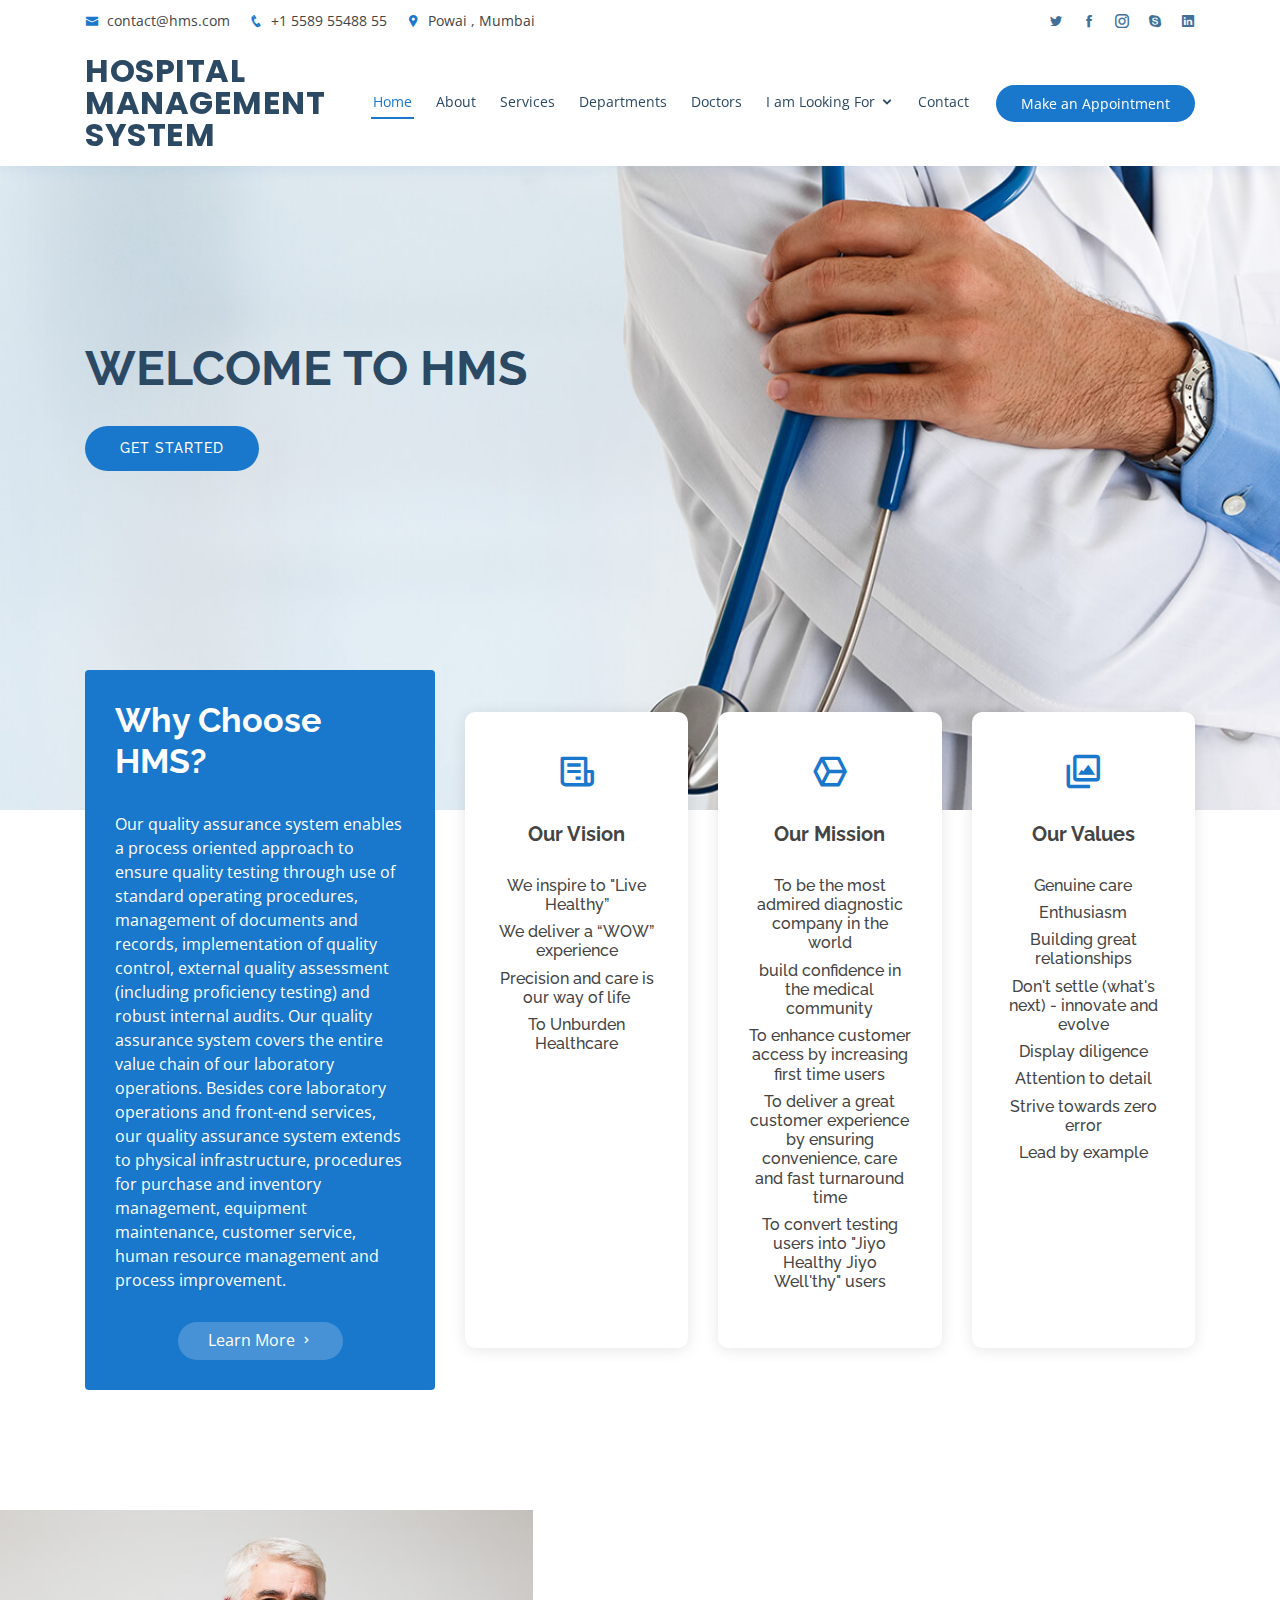
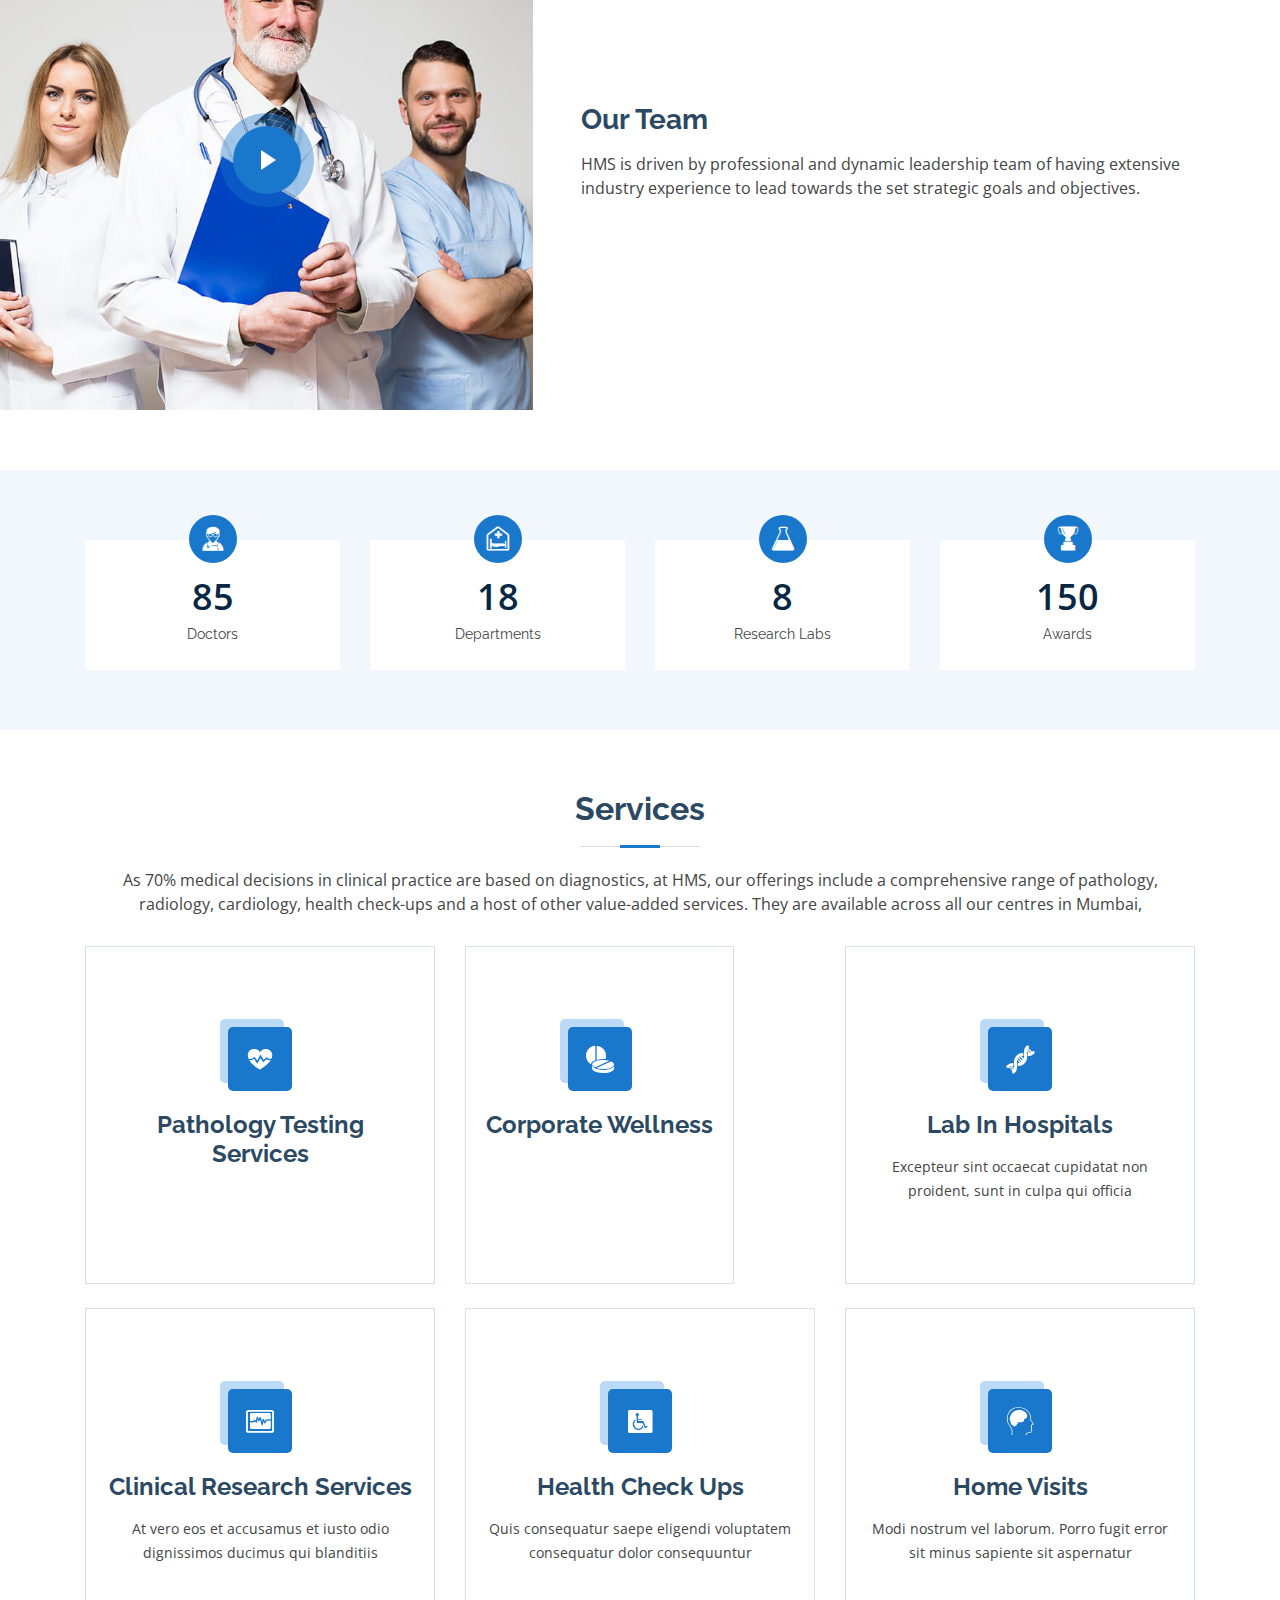
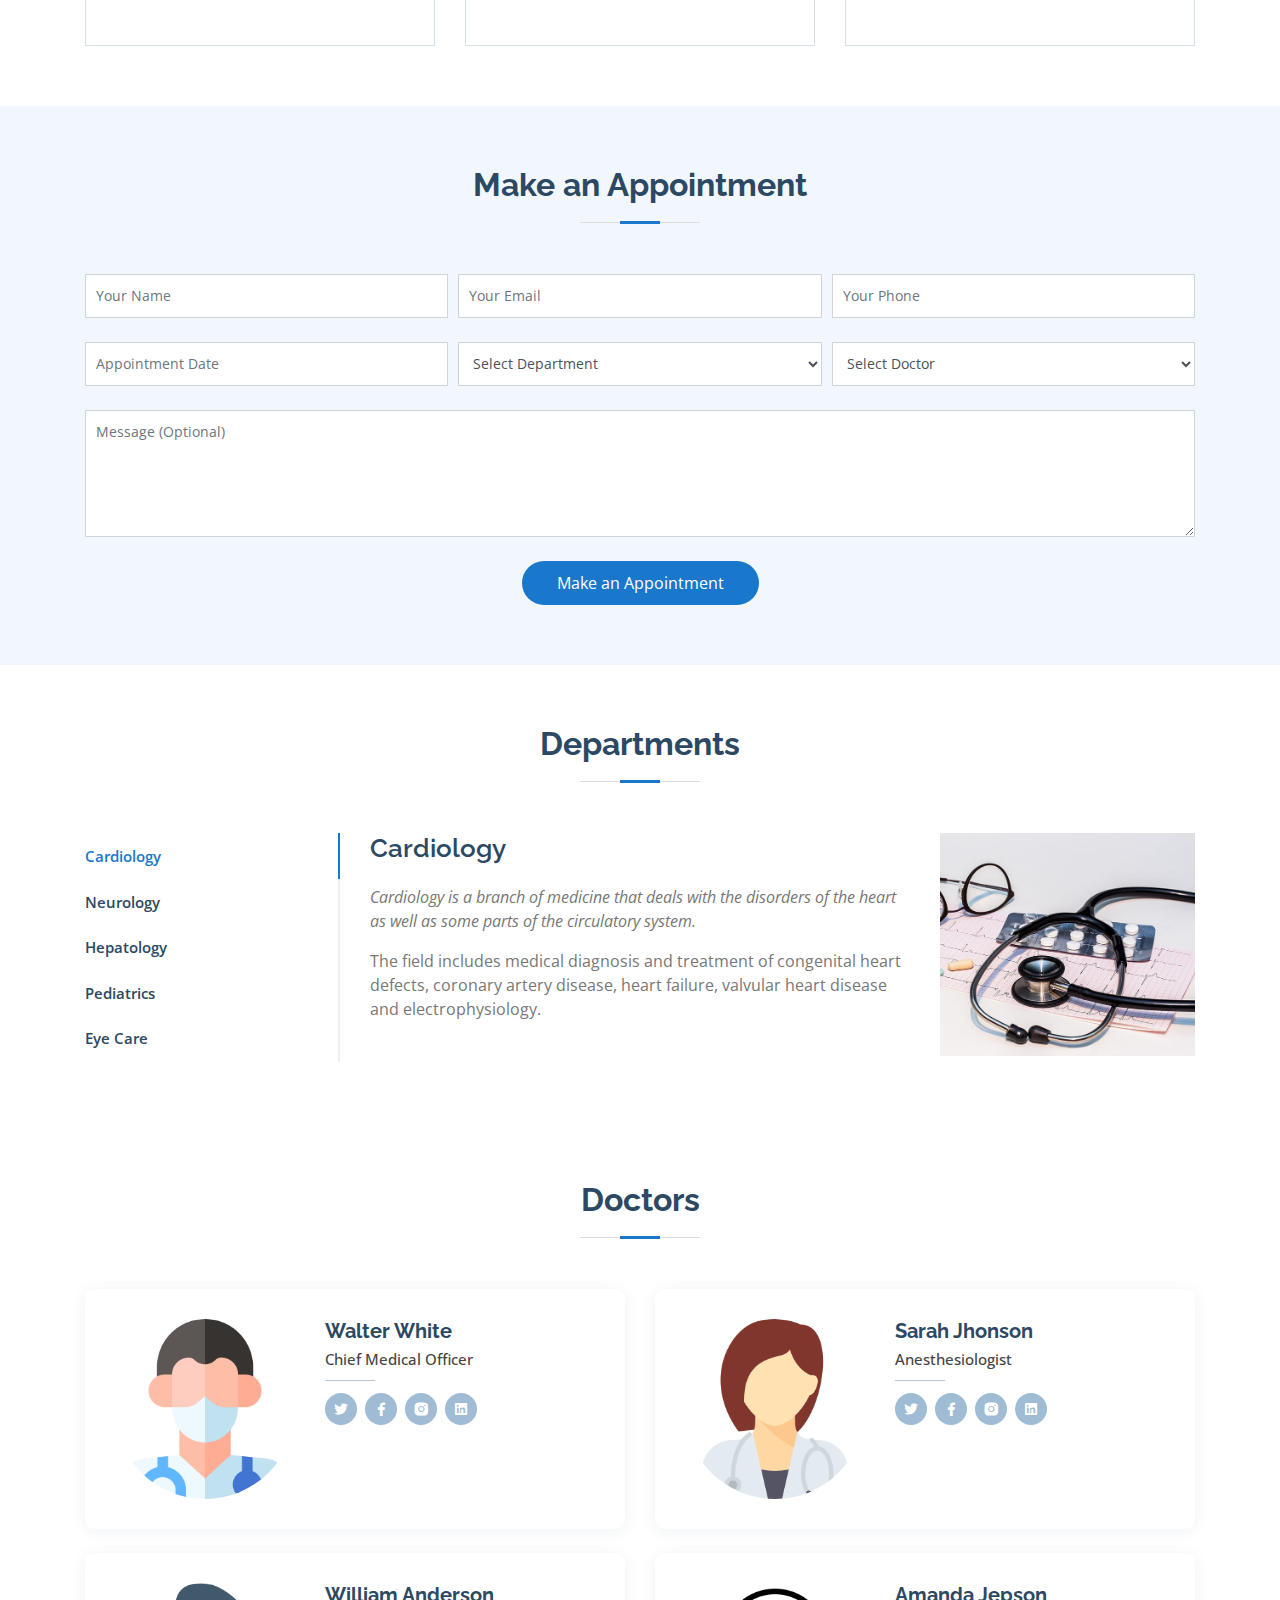
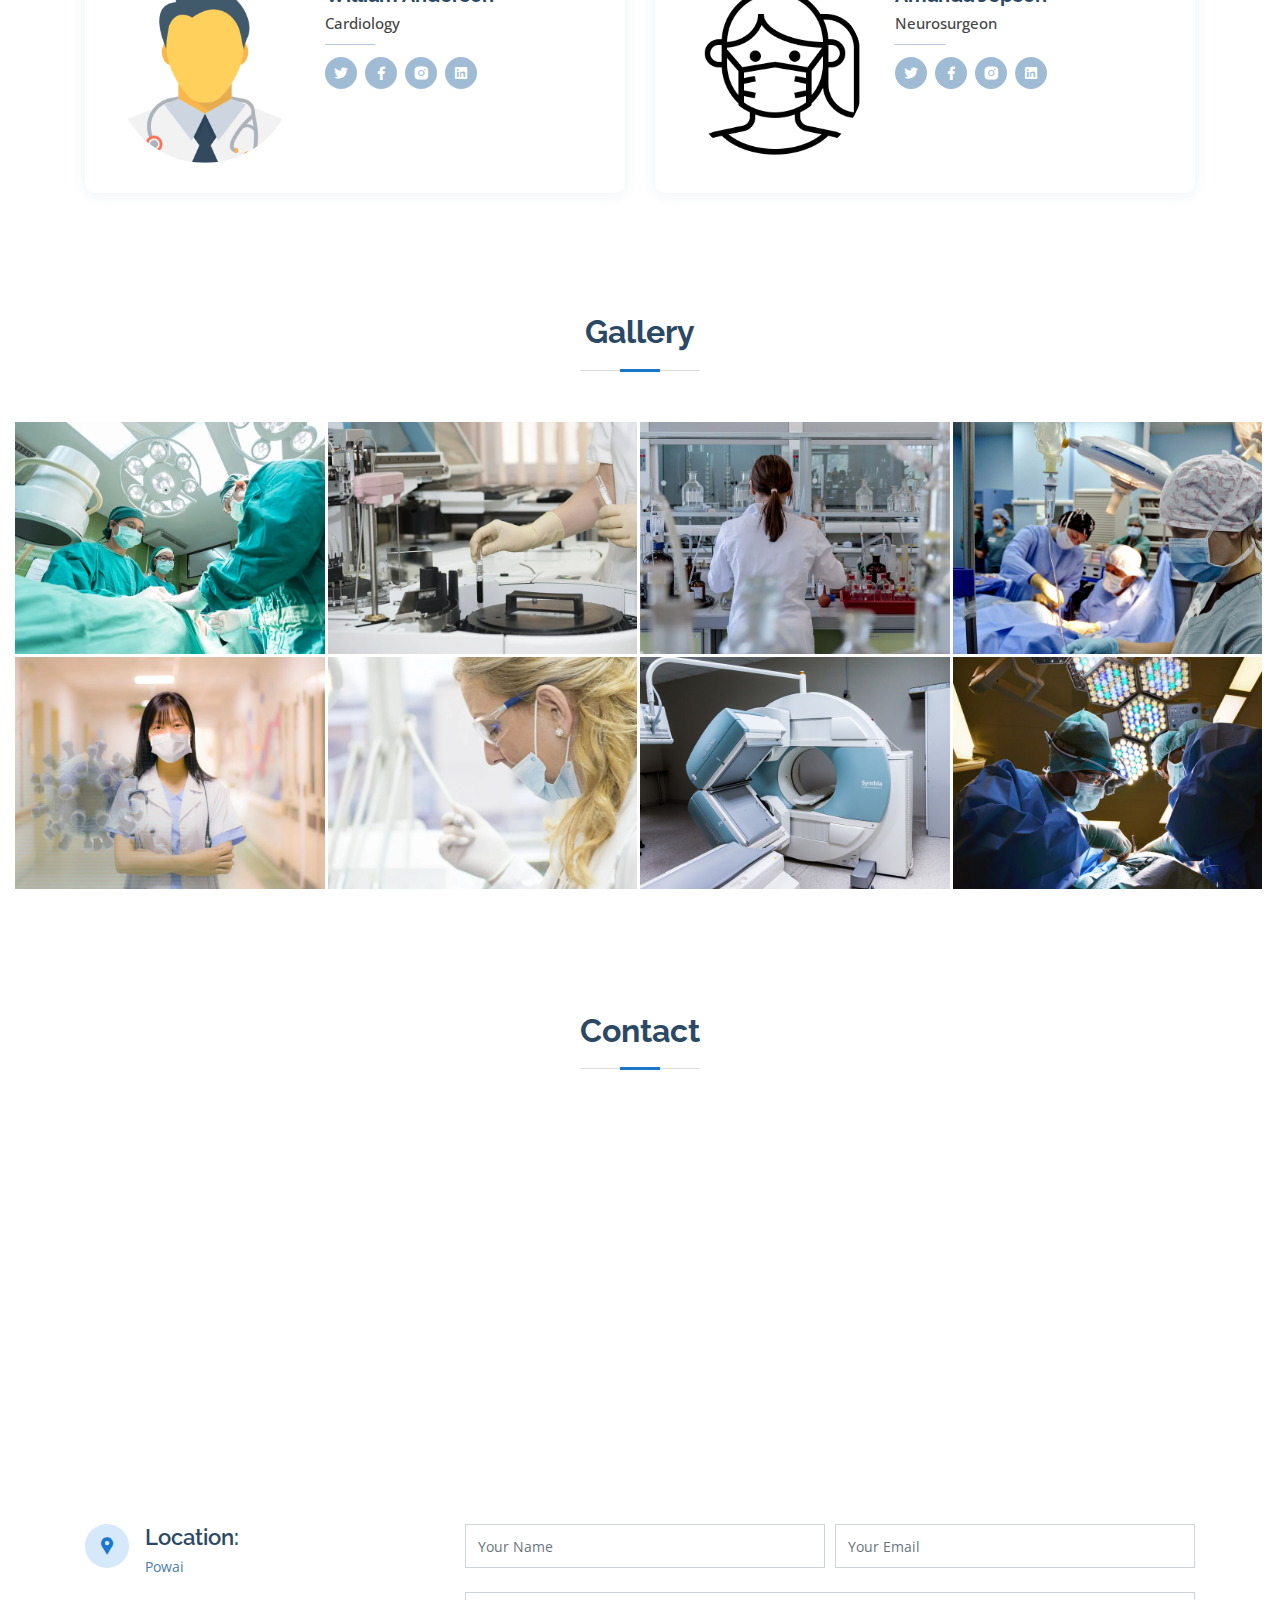
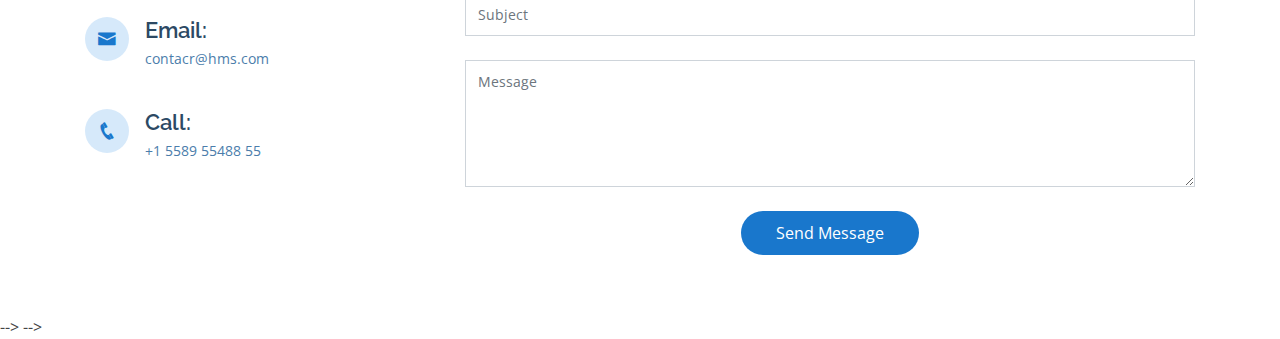
<file: index.html>
<!DOCTYPE html>
<html lang="en">

<head>
  <meta charset="utf-8">
  <meta content="width=device-width, initial-scale=1.0" name="viewport">

  <title>HOSPITAL MANAGEMENT SYSTEM</title>
  <meta content="" name="descriptison">
  <meta content="" name="keywords">

  <!-- Favicons -->
  <link href="assets/img/favicon.png" rel="icon">
  <link href="assets/img/apple-touch-icon.png" rel="apple-touch-icon">

  <!-- Google Fonts -->
  <link href="https://fonts.googleapis.com/css?family=Open+Sans:300,300i,400,400i,600,600i,700,700i|Raleway:300,300i,400,400i,500,500i,600,600i,700,700i|Poppins:300,300i,400,400i,500,500i,600,600i,700,700i" rel="stylesheet">

  <!-- Vendor CSS Files -->
  <link href="assets/vendor/bootstrap/css/bootstrap.min.css" rel="stylesheet">
  <link href="assets/vendor/icofont/icofont.min.css" rel="stylesheet">
  <link href="assets/vendor/boxicons/css/boxicons.min.css" rel="stylesheet">
  <link href="assets/vendor/venobox/venobox.css" rel="stylesheet">
  <link href="assets/vendor/animate.css/animate.min.css" rel="stylesheet">
  <link href="assets/vendor/remixicon/remixicon.css" rel="stylesheet">
  <link href="assets/vendor/owl.carousel/assets/owl.carousel.min.css" rel="stylesheet">
  <link href="assets/vendor/bootstrap-datepicker/css/bootstrap-datepicker.min.css" rel="stylesheet">

  <!-- Template Main CSS File -->
  <link href="assets/css/style.css" rel="stylesheet">

  <!-- =======================================================
  * Template Name: Medilab - v2.0.0
  * Template URL: https://bootstrapmade.com/medilab-free-medical-bootstrap-theme/
  * Author: BootstrapMade.com
  * License: https://bootstrapmade.com/license/
  ======================================================== -->
</head>

<body>

  <!-- ======= Top Bar ======= -->
  <div id="topbar" class="d-none d-lg-flex align-items-center fixed-top">
    <div class="container d-flex">
      <div class="contact-info mr-auto">
        <i class="icofont-envelope"></i> <a href="contacttohms@hms.com">contact@hms.com</a>
        <i class="icofont-phone"></i> +1 5589 55488 55
        <i class="icofont-google-map"></i> Powai , Mumbai
       
      </div>
      <div class="social-links">
        <a href="#" class="twitter"><i class="icofont-twitter"></i></a>
        <a href="#" class="facebook"><i class="icofont-facebook"></i></a>
        <a href="#" class="instagram"><i class="icofont-instagram"></i></a>
        <a href="#" class="skype"><i class="icofont-skype"></i></a>
        <a href="#" class="linkedin"><i class="icofont-linkedin"></i></i></a>
      </div>
    </div>
  </div>

  <!-- ======= Header ======= -->
  <header id="header" class="fixed-top">
    <div class="container d-flex align-items-center">

      <h1 class="logo mr-auto"><a href="index.html">HOSPITAL MANAGEMENT SYSTEM</a></h1>
      <!-- Uncomment below if you prefer to use an image logo -->
      <!-- <a href="index.html" class="logo mr-auto"><img src="assets/img/logo.png" alt="" class="img-fluid"></a>-->

      <nav class="nav-menu d-none d-lg-block">
        <ul>
          <li class="active"><a href="index.html">Home</a></li>
          <li><a href="#about">About</a></li>
          <li><a href="#services">Services</a></li>
          <li><a href="#departments">Departments</a></li>
          <li><a href="#doctors">Doctors</a></li>
          <li class="drop-down"><a href="">I am Looking For</a>
            <ul>
              <li><a href="#">Book an Appointment</a></li>
              <!-- <li class="drop-down"><a href="#">Deep Drop Down</a> -->
                <ul>
                  <li><a href="#">Deep Drop Down 1</a></li>
                  <li><a href="#">Deep Drop Down 2</a></li>
                  <li><a href="#">Deep Drop Down 3</a></li>
                  <li><a href="#">Deep Drop Down 4</a></li>
                  <li><a href="#">Deep Drop Down 5</a></li>
                </ul>
              </li>
              <li><a href="#">Covid Test Centres</a></li>
              <li><a href="#">Health Check-Up Packages</a></li>
              <li><a href="#">Home Visit</a></li>
            </ul>
          </li>
          <li><a href="#contact">Contact</a></li>

        </ul>
      </nav><!-- .nav-menu -->

      <a href="#appointment" class="appointment-btn scrollto">Make an Appointment</a>

    </div>
  </header><!-- End Header -->

  <!-- ======= Hero Section ======= -->
  <section id="hero" class="d-flex align-items-center">
    <div class="container">
      <h1>Welcome To HMS</h1>
      
      <a href="#about" class="btn-get-started scrollto">Get Started</a>
    </div>
  </section><!-- End Hero -->

  <main id="main">

    <!-- ======= Why Us Section ======= -->
    <section id="why-us" class="why-us">
      <div class="container">

        <div class="row">
          <div class="col-lg-4 d-flex align-items-stretch">
            <div class="content">
              <h3>Why Choose HMS?</h3>
              <p>
                Our quality assurance system enables a process oriented approach to ensure quality testing through use of standard operating procedures, management of documents and records, implementation of quality control, external quality assessment (including proficiency testing) and robust internal audits. Our quality assurance system covers the entire value chain of our laboratory operations. Besides core laboratory operations and front-end services, our quality assurance system extends to physical infrastructure, 
                procedures for purchase and inventory management, equipment maintenance, customer service, human resource management and process improvement.
              </p>
              <div class="text-center">
                <a href="#" class="more-btn">Learn More <i class="bx bx-chevron-right"></i></a>
              </div>
            </div>
          </div>
          <div class="col-lg-8 d-flex align-items-stretch">
            <div class="icon-boxes d-flex flex-column justify-content-center">
              <div class="row">
                <div class="col-xl-4 d-flex align-items-stretch">
                  <div class="icon-box mt-4 mt-xl-0">
                    <i class="bx bx-receipt"></i>
                    <h4>Our Vision</h4>
                    <p><h6>We inspire to "Live Healthy”</h6>
                      <h6>We deliver a “WOW” experience</h6>
                      <h6>Precision and care is our way of life</h6>
                      <h6>To Unburden Healthcare</h6></p>
                  </div>
                </div>
                <div class="col-xl-4 d-flex align-items-stretch">
                  <div class="icon-box mt-4 mt-xl-0">
                    <i class="bx bx-cube-alt"></i>
                    <h4>Our Mission</h4>
                    <p><h6>To be the most admired diagnostic company in the world</h6>
                      <h6>build confidence in the medical community</h6>
                      <h6>To enhance customer access by increasing first time users</h6>
                      <h6>To deliver a great customer experience by ensuring convenience, care and fast turnaround time</h6>
                      <h6>To convert testing users into "Jiyo Healthy Jiyo Well'thy" users</h6></p>
                  </div>
                </div>
                <div class="col-xl-4 d-flex align-items-stretch">
                  <div class="icon-box mt-4 mt-xl-0">
                    <i class="bx bx-images"></i>
                    <h4>Our Values</h4>
                    <p><h6>Genuine care</h6>
                      <h6>Enthusiasm<h6>
                      <h6>Building great relationships</h6>
                        <h6>Don't settle (what's next) - innovate and evolve
                          <h6>Display diligence</h6>
                          <h6>Attention to detail</h6>
                          <h6>Strive towards zero error</h6>
                          <h6>Lead by example</h6>
        
                        
                    
                    </p>
                  </div>
                </div>
              </div>
            </div><!-- End .content-->
          </div>
        </div>

      </div>
    </section><!-- End Why Us Section -->

    <!-- ======= About Section ======= -->
    <section id="about" class="about">
      <div class="container-fluid">

        <div class="row">
          <div class="col-xl-5 col-lg-6 video-box d-flex justify-content-center align-items-stretch">
            <a href="https://www.youtube.com/watch?v=jDDaplaOz7Q" class="venobox play-btn mb-4" data-vbtype="video" data-autoplay="true"></a>
          </div>

          <div class="col-xl-7 col-lg-6 icon-boxes d-flex flex-column align-items-stretch justify-content-center py-5 px-lg-5">
            <h3>Our Team</h3>
            <p>HMS is driven by professional and dynamic leadership team of having extensive industry experience to lead towards the set strategic goals and objectives.</p>

            <!-- <div class="icon-box">
              <div class="icon"><i class="bx bx-fingerprint"></i></div>
              <h4 class="title"><a href="">Lorem Ipsum</a></h4>
              <p class="description">Voluptatum deleniti atque corrupti quos dolores et quas molestias excepturi sint occaecati cupiditate non provident</p>
            </div>

            <div class="icon-box">
              <div class="icon"><i class="bx bx-gift"></i></div>
              <h4 class="title"><a href="">Nemo Enim</a></h4>
              <p class="description">At vero eos et accusamus et iusto odio dignissimos ducimus qui blanditiis praesentium voluptatum deleniti atque</p>
            </div>

            <div class="icon-box">
              <div class="icon"><i class="bx bx-atom"></i></div>
              <h4 class="title"><a href="">Dine Pad</a></h4>
              <p class="description">Explicabo est voluptatum asperiores consequatur magnam. Et veritatis odit. Sunt aut deserunt minus aut eligendi omnis</p>
            </div> -->

          </div>
        </div>

      </div>
    </section><!-- End About Section -->

    <!-- ======= Counts Section ======= -->
    <section id="counts" class="counts">
      <div class="container">

        <div class="row">

          <div class="col-lg-3 col-md-6">
            <div class="count-box">
              <i class="icofont-doctor-alt"></i>
              <span data-toggle="counter-up">85</span>
              <p>Doctors</p>
            </div>
          </div>

          <div class="col-lg-3 col-md-6 mt-5 mt-md-0">
            <div class="count-box">
              <i class="icofont-patient-bed"></i>
              <span data-toggle="counter-up">18</span>
              <p>Departments</p>
            </div>
          </div>

          <div class="col-lg-3 col-md-6 mt-5 mt-lg-0">
            <div class="count-box">
              <i class="icofont-laboratory"></i>
              <span data-toggle="counter-up">8</span>
              <p>Research Labs</p>
            </div>
          </div>

          <div class="col-lg-3 col-md-6 mt-5 mt-lg-0">
            <div class="count-box">
              <i class="icofont-award"></i>
              <span data-toggle="counter-up">150</span>
              <p>Awards</p>
            </div>
          </div>

        </div>

      </div>
    </section><!-- End Counts Section -->

    <!-- ======= Services Section ======= -->
    <section id="services" class="services">
      <div class="container">

        <div class="section-title">
          <h2>Services</h2>
          <p>As 70% medical decisions in clinical practice are based on diagnostics, at HMS, our offerings include a comprehensive range of pathology, radiology, cardiology, health check-ups and a host of other value-added services. They are available across all our centres in Mumbai,</p>
        </div>

        <div class="row">
          <div class="col-lg-4 col-md-6 d-flex align-items-stretch">
            <div class="icon-box">
              <div class="icon"><i class="icofont-heart-beat"></i></div>
              <h4><a href="">Pathology Testing Services </a></h4>
              
            </div>
          </div>

          <div class="col-lg-4 col-md-6 d-flex align-items-stretch mt-4 mt-md-0">
            <div class="icon-box">
              <div class="icon"><i class="icofont-drug"></i></div>
              <h4><a href="">Corporate Wellness</a></h4>
             
            </div>
          </div>

          <div class="col-lg-4 col-md-6 d-flex align-items-stretch mt-4 mt-lg-0">
            <div class="icon-box">
              <div class="icon"><i class="icofont-dna-alt-2"></i></div>
              <h4><a href="">Lab In Hospitals</a></h4>
              <p>Excepteur sint occaecat cupidatat non proident, sunt in culpa qui officia</p>
            </div>
          </div>

          <div class="col-lg-4 col-md-6 d-flex align-items-stretch mt-4">
            <div class="icon-box">
              <div class="icon"><i class="icofont-heartbeat"></i></div>
              <h4><a href="">Clinical Research Services</a></h4>
              <p>At vero eos et accusamus et iusto odio dignissimos ducimus qui blanditiis</p>
            </div>
          </div>

          <div class="col-lg-4 col-md-6 d-flex align-items-stretch mt-4">
            <div class="icon-box">
              <div class="icon"><i class="icofont-disabled"></i></div>
              <h4><a href="">Health Check Ups</a></h4>
              <p>Quis consequatur saepe eligendi voluptatem consequatur dolor consequuntur</p>
            </div>
          </div>

          <div class="col-lg-4 col-md-6 d-flex align-items-stretch mt-4">
            <div class="icon-box">
              <div class="icon"><i class="icofont-autism"></i></div>
              <h4><a href="">Home Visits</a></h4>
              <p>Modi nostrum vel laborum. Porro fugit error sit minus sapiente sit aspernatur</p>
            </div>
          </div>

        </div>

      </div>
    </section><!-- End Services Section -->

    <!-- ======= Appointment Section ======= -->
    <section id="appointment" class="appointment section-bg">
      <div class="container">

        <div class="section-title">
          <h2>Make an Appointment</h2>
          
        </div>

        <form action="forms/appointment.php" method="post" role="form" class="php-email-form">
          <div class="form-row">
            <div class="col-md-4 form-group">
              <input type="text" name="name" class="form-control" id="name" placeholder="Your Name" data-rule="minlen:4" data-msg="Please enter at least 4 chars">
              <div class="validate"></div>
            </div>
            <div class="col-md-4 form-group">
              <input type="email" class="form-control" name="email" id="email" placeholder="Your Email" data-rule="email" data-msg="Please enter a valid email">
              <div class="validate"></div>
            </div>
            <div class="col-md-4 form-group">
              <input type="tel" class="form-control" name="phone" id="phone" placeholder="Your Phone" data-rule="minlen:4" data-msg="Please enter at least 4 chars">
              <div class="validate"></div>
            </div>
          </div>
          <div class="form-row">
            <div class="col-md-4 form-group">
              <input type="datetime" name="date" class="form-control datepicker" id="date" placeholder="Appointment Date" data-rule="minlen:4" data-msg="Please enter at least 4 chars">
              <div class="validate"></div>
            </div>
            <div class="col-md-4 form-group">
              <select name="department" id="department" class="form-control">
                <option value="">Select Department</option>
                <option value="Department 1">Department 1</option>
                <option value="Department 2">Department 2</option>
                <option value="Department 3">Department 3</option>
              </select>
              <div class="validate"></div>
            </div>
            <div class="col-md-4 form-group">
              <select name="doctor" id="doctor" class="form-control">
                <option value="">Select Doctor</option>
                <option value="Doctor 1">Doctor 1</option>
                <option value="Doctor 2">Doctor 2</option>
                <option value="Doctor 3">Doctor 3</option>
              </select>
              <div class="validate"></div>
            </div>
          </div>

          <div class="form-group">
            <textarea class="form-control" name="message" rows="5" placeholder="Message (Optional)"></textarea>
            <div class="validate"></div>
          </div>
          <div class="mb-3">
            <div class="loading">Loading</div>
            <div class="error-message"></div>
            <div class="sent-message">Your appointment request has been sent successfully. Thank you!</div>
          </div>
          <div class="text-center"><button type="submit">Make an Appointment</button></div>
        </form>

      </div>
    </section><!-- End Appointment Section -->

    <!-- ======= Departments Section ======= -->
    <section id="departments" class="departments">
      <div class="container">

        <div class="section-title">
          <h2>Departments</h2>
          
        </div>

        <div class="row">
          <div class="col-lg-3">
            <ul class="nav nav-tabs flex-column">
              <li class="nav-item">
                <a class="nav-link active show" data-toggle="tab" href="#tab-1">Cardiology</a>
              </li>
              <li class="nav-item">
                <a class="nav-link" data-toggle="tab" href="#tab-2">Neurology</a>
              </li>
              <li class="nav-item">
                <a class="nav-link" data-toggle="tab" href="#tab-3">Hepatology</a>
              </li>
              <li class="nav-item">
                <a class="nav-link" data-toggle="tab" href="#tab-4">Pediatrics</a>
              </li>
              <li class="nav-item">
                <a class="nav-link" data-toggle="tab" href="#tab-5">Eye Care</a>
              </li>
            </ul>
          </div>
          <div class="col-lg-9 mt-4 mt-lg-0">
            <div class="tab-content">
              <div class="tab-pane active show" id="tab-1">
                <div class="row">
                  <div class="col-lg-8 details order-2 order-lg-1">
                    <h3>Cardiology</h3>
                    <p class="font-italic">Cardiology is a branch of medicine that deals with the disorders of the heart as well as some parts of the circulatory system.</p>
                    <p>The field includes medical diagnosis and treatment of congenital heart defects, coronary artery disease, heart failure, valvular heart disease and electrophysiology.</p>
                  </div>
                  <div class="col-lg-4 text-center order-1 order-lg-2">
                    <img src="assets/img/departments-1.jpg" alt="" class="img-fluid">
                  </div>
                </div>
              </div>
              <div class="tab-pane" id="tab-2">
                <div class="row">
                  <div class="col-lg-8 details order-2 order-lg-1">
                    <h3>Neurology</h3>
                    <p class="font-italic">Neurology is a branch of medicine dealing with disorders of the nervous system.</p>
                    <p>Neurology deals with the diagnosis and treatment of all categories of conditions and disease involving the central and peripheral nervous systems, including their coverings, blood vessels, and all effector tissue, such as muscle.</p>
                  </div>
                  <div class="col-lg-4 text-center order-1 order-lg-2">
                    <img src="assets/img/departments-2.jpg" alt="" class="img-fluid">
                  </div>
                </div>
              </div>
              <div class="tab-pane" id="tab-3">
                <div class="row">
                  <div class="col-lg-8 details order-2 order-lg-1">
                    <h3>Hepatology</h3>
                    <p class="font-italic">Hepatology is the branch of medicine that incorporates the study of</p>
                    <p>liver, gallbladder, biliary tree, and pancreas as well as management of their disorders.</p>
                  </div>
                  <div class="col-lg-4 text-center order-1 order-lg-2">
                    <img src="assets/img/departments-3.jpg" alt="" class="img-fluid">
                  </div>
                </div>
              </div>
              <div class="tab-pane" id="tab-4">
                <div class="row">
                  <div class="col-lg-8 details order-2 order-lg-1">
                    <h3>Pediatrics</h3>
                    <p class="font-italic">Pediatrics is the branch of medicine that involves the medical care of infants, children, and adolescents.</p>
                    <p>The American Academy of Pediatrics recommends people be under pediatric care through the age of 21. In the United Kingdom, pediatrics covers patients until age 18.</p>
                  </div>
                  <div class="col-lg-4 text-center order-1 order-lg-2">
                    <img src="assets/img/departments-4.jpg" alt="" class="img-fluid">
                  </div>
                </div>
              </div>
              <div class="tab-pane" id="tab-5">
                <div class="row">
                  <div class="col-lg-8 details order-2 order-lg-1">
                    <h3>Opthomologist</h3>
                    <p class="font-italic">Ophthalmology is a branch of medicine and surgery which deals with the diagnosis and treatment of eye disorders.</p>
                    <p>An ophthalmologist is a specialist in ophthalmology. The credentials include a degree in medicine, followed by additional four to five years of ophthalmology residency training.</p>
                  </div>
                  <div class="col-lg-4 text-center order-1 order-lg-2">
                    <img src="assets/img/departments-5.jpg" alt="" class="img-fluid">
                  </div>
                </div>
              </div>
            </div>
          </div>
        </div>

      </div>
    </section><!-- End Departments Section -->

    <!-- ======= Doctors Section ======= -->
    <section id="doctors" class="doctors">
      <div class="container">

        <div class="section-title">
          <h2>Doctors</h2>
          <!-- <p>Magnam dolores commodi suscipit. Necessitatibus eius consequatur ex aliquid fuga eum quidem. Sit sint consectetur velit. Quisquam quos quisquam cupiditate. Et nemo qui impedit suscipit alias ea. Quia fugiat sit in iste officiis commodi quidem hic quas.</p> -->
        </div>

        <div class="row">

          <div class="col-lg-6">
            <div class="member d-flex align-items-start">
              <div class="pic"><img src="assets/img/doctors/doctors-1.jpg" class="img-fluid" alt=""></div>
              <div class="member-info">
                <h4>Walter White</h4>
                <span>Chief Medical Officer</span>
                <!-- <p>Explicabo voluptatem mollitia et repellat qui dolorum quasi</p> -->
                <div class="social">
                  <a href=""><i class="ri-twitter-fill"></i></a>
                  <a href=""><i class="ri-facebook-fill"></i></a>
                  <a href=""><i class="ri-instagram-fill"></i></a>
                  <a href=""> <i class="ri-linkedin-box-fill"></i> </a>
                </div>
              </div>
            </div>
          </div>

          <div class="col-lg-6 mt-4 mt-lg-0">
            <div class="member d-flex align-items-start">
              <div class="pic"><img src="assets/img/doctors/doctors-2.jpg" class="img-fluid" alt=""></div>
              <div class="member-info">
                <h4>Sarah Jhonson</h4>
                <span>Anesthesiologist</span>
                <!-- <p>Aut maiores voluptates amet et quis praesentium qui senda para</p> -->
                <div class="social">
                  <a href=""><i class="ri-twitter-fill"></i></a>
                  <a href=""><i class="ri-facebook-fill"></i></a>
                  <a href=""><i class="ri-instagram-fill"></i></a>
                  <a href=""> <i class="ri-linkedin-box-fill"></i> </a>
                </div>
              </div>
            </div>
          </div>

          <div class="col-lg-6 mt-4">
            <div class="member d-flex align-items-start">
              <div class="pic"><img src="assets/img/doctors/doctors-3.jpg" class="img-fluid" alt=""></div>
              <div class="member-info">
                <h4>William Anderson</h4>
                <span>Cardiology</span>
                <!-- <p>Quisquam facilis cum velit laborum corrupti fuga rerum quia</p> -->
                <div class="social">
                  <a href=""><i class="ri-twitter-fill"></i></a>
                  <a href=""><i class="ri-facebook-fill"></i></a>
                  <a href=""><i class="ri-instagram-fill"></i></a>
                  <a href=""> <i class="ri-linkedin-box-fill"></i> </a>
                </div>
              </div>
            </div>
          </div>

          <div class="col-lg-6 mt-4">
            <div class="member d-flex align-items-start">
              <div class="pic"><img src="assets/img/doctors/doctors-4.jpg" class="img-fluid" alt=""></div>
              <div class="member-info">
                <h4>Amanda Jepson</h4>
                <span>Neurosurgeon</span>
                <!-- <p>Dolorum tempora officiis odit laborum officiis et et accusamus</p> -->
                <div class="social">
                  <a href=""><i class="ri-twitter-fill"></i></a>
                  <a href=""><i class="ri-facebook-fill"></i></a>
                  <a href=""><i class="ri-instagram-fill"></i></a>
                  <a href=""> <i class="ri-linkedin-box-fill"></i> </a>
                </div>
              </div>
            </div>
          </div>

        </div>

      </div>
    </section><!-- End Doctors Section -->

    <!-- ======= Frequently Asked Questions Section ======= -->
    <!-- <section id="faq" class="faq section-bg">
      <div class="container">

        <div class="section-title">
          <h2>Frequently Asked Questions</h2>
          <p>Magnam dolores commodi suscipit. Necessitatibus eius consequatur ex aliquid fuga eum quidem. Sit sint consectetur velit. Quisquam quos quisquam cupiditate. Et nemo qui impedit suscipit alias ea. Quia fugiat sit in iste officiis commodi quidem hic quas.</p>
        </div>

        <div class="faq-list">
          <ul>
            <li data-aos="fade-up">
              <i class="bx bx-help-circle icon-help"></i> <a data-toggle="collapse" class="collapse" href="#faq-list-1">Non consectetur a erat nam at lectus urna duis? <i class="bx bx-chevron-down icon-show"></i><i class="bx bx-chevron-up icon-close"></i></a>
              <div id="faq-list-1" class="collapse show" data-parent=".faq-list">
                <p>
                  Feugiat pretium nibh ipsum consequat. Tempus iaculis urna id volutpat lacus laoreet non curabitur gravida. Venenatis lectus magna fringilla urna porttitor rhoncus dolor purus non.
                </p>
              </div>
            </li>

            <li data-aos="fade-up" data-aos-delay="100">
              <i class="bx bx-help-circle icon-help"></i> <a data-toggle="collapse" href="#faq-list-2" class="collapsed">Feugiat scelerisque varius morbi enim nunc? <i class="bx bx-chevron-down icon-show"></i><i class="bx bx-chevron-up icon-close"></i></a>
              <div id="faq-list-2" class="collapse" data-parent=".faq-list">
                <p>
                  Dolor sit amet consectetur adipiscing elit pellentesque habitant morbi. Id interdum velit laoreet id donec ultrices. Fringilla phasellus faucibus scelerisque eleifend donec pretium. Est pellentesque elit ullamcorper dignissim. Mauris ultrices eros in cursus turpis massa tincidunt dui.
                </p>
              </div>
            </li>

            <li data-aos="fade-up" data-aos-delay="200">
              <i class="bx bx-help-circle icon-help"></i> <a data-toggle="collapse" href="#faq-list-3" class="collapsed">Dolor sit amet consectetur adipiscing elit? <i class="bx bx-chevron-down icon-show"></i><i class="bx bx-chevron-up icon-close"></i></a>
              <div id="faq-list-3" class="collapse" data-parent=".faq-list">
                <p>
                  Eleifend mi in nulla posuere sollicitudin aliquam ultrices sagittis orci. Faucibus pulvinar elementum integer enim. Sem nulla pharetra diam sit amet nisl suscipit. Rutrum tellus pellentesque eu tincidunt. Lectus urna duis convallis convallis tellus. Urna molestie at elementum eu facilisis sed odio morbi quis
                </p>
              </div>
            </li>

            <li data-aos="fade-up" data-aos-delay="300">
              <i class="bx bx-help-circle icon-help"></i> <a data-toggle="collapse" href="#faq-list-4" class="collapsed">Tempus quam pellentesque nec nam aliquam sem et tortor consequat? <i class="bx bx-chevron-down icon-show"></i><i class="bx bx-chevron-up icon-close"></i></a>
              <div id="faq-list-4" class="collapse" data-parent=".faq-list">
                <p>
                  Molestie a iaculis at erat pellentesque adipiscing commodo. Dignissim suspendisse in est ante in. Nunc vel risus commodo viverra maecenas accumsan. Sit amet nisl suscipit adipiscing bibendum est. Purus gravida quis blandit turpis cursus in.
                </p>
              </div>
            </li>

            <li data-aos="fade-up" data-aos-delay="400">
              <i class="bx bx-help-circle icon-help"></i> <a data-toggle="collapse" href="#faq-list-5" class="collapsed">Tortor vitae purus faucibus ornare. Varius vel pharetra vel turpis nunc eget lorem dolor? <i class="bx bx-chevron-down icon-show"></i><i class="bx bx-chevron-up icon-close"></i></a>
              <div id="faq-list-5" class="collapse" data-parent=".faq-list">
                <p>
                  Laoreet sit amet cursus sit amet dictum sit amet justo. Mauris vitae ultricies leo integer malesuada nunc vel. Tincidunt eget nullam non nisi est sit amet. Turpis nunc eget lorem dolor sed. Ut venenatis tellus in metus vulputate eu scelerisque.
                </p>
              </div>
            </li>

          </ul>
        </div>

      </div>
    </section>End Frequently Asked Questions Section -->

    <!-- ======= Testimonials Section ======= -->
    <!-- <section id="testimonials" class="testimonials">
      <div class="container">

        <div class="owl-carousel testimonials-carousel">

          <div class="testimonial-wrap">
            <div class="testimonial-item">
              <img src="assets/img/testimonials/testimonials-1.jpg" class="testimonial-img" alt="">
              <h3>Saul Goodman</h3>
              <h4>Ceo &amp; Founder</h4>
              <p>
                <i class="bx bxs-quote-alt-left quote-icon-left"></i>
                Proin iaculis purus consequat sem cure digni ssim donec porttitora entum suscipit rhoncus. Accusantium quam, ultricies eget id, aliquam eget nibh et. Maecen aliquam, risus at semper.
                <i class="bx bxs-quote-alt-right quote-icon-right"></i>
              </p>
            </div>
          </div>

          <div class="testimonial-wrap">
            <div class="testimonial-item">
              <img src="assets/img/testimonials/testimonials-2.jpg" class="testimonial-img" alt="">
              <h3>Sara Wilsson</h3>
              <h4>Designer</h4>
              <p>
                <i class="bx bxs-quote-alt-left quote-icon-left"></i>
                Export tempor illum tamen malis malis eram quae irure esse labore quem cillum quid cillum eram malis quorum velit fore eram velit sunt aliqua noster fugiat irure amet legam anim culpa.
                <i class="bx bxs-quote-alt-right quote-icon-right"></i>
              </p>
            </div>
          </div>

          <div class="testimonial-wrap">
            <div class="testimonial-item">
              <img src="assets/img/testimonials/testimonials-3.jpg" class="testimonial-img" alt="">
              <h3>Jena Karlis</h3>
              <h4>Store Owner</h4>
              <p>
                <i class="bx bxs-quote-alt-left quote-icon-left"></i>
                Enim nisi quem export duis labore cillum quae magna enim sint quorum nulla quem veniam duis minim tempor labore quem eram duis noster aute amet eram fore quis sint minim.
                <i class="bx bxs-quote-alt-right quote-icon-right"></i>
              </p>
            </div>
          </div>

          <div class="testimonial-wrap">
            <div class="testimonial-item">
              <img src="assets/img/testimonials/testimonials-4.jpg" class="testimonial-img" alt="">
              <h3>Matt Brandon</h3>
              <h4>Freelancer</h4>
              <p>
                <i class="bx bxs-quote-alt-left quote-icon-left"></i>
                Fugiat enim eram quae cillum dolore dolor amet nulla culpa multos export minim fugiat minim velit minim dolor enim duis veniam ipsum anim magna sunt elit fore quem dolore labore illum veniam.
                <i class="bx bxs-quote-alt-right quote-icon-right"></i>
              </p>
            </div>
          </div>

          <div class="testimonial-wrap">
            <div class="testimonial-item">
              <img src="assets/img/testimonials/testimonials-5.jpg" class="testimonial-img" alt="">
              <h3>John Larson</h3>
              <h4>Entrepreneur</h4>
              <p>
                <i class="bx bxs-quote-alt-left quote-icon-left"></i>
                Quis quorum aliqua sint quem legam fore sunt eram irure aliqua veniam tempor noster veniam enim culpa labore duis sunt culpa nulla illum cillum fugiat legam esse veniam culpa fore nisi cillum quid.
                <i class="bx bxs-quote-alt-right quote-icon-right"></i>
              </p>
            </div>
          </div>

        </div>

      </div> -->
    <!-- </section> -->
    <!-- End Testimonials Section -->

    <!-- ======= Gallery Section ======= -->
    <section id="gallery" class="gallery">
      <div class="container">

        <div class="section-title">
          <h2>Gallery</h2>
          <!-- <p>Magnam dolores commodi suscipit. Necessitatibus eius consequatur ex aliquid fuga eum quidem. Sit sint consectetur velit. Quisquam quos quisquam cupiditate. Et nemo qui impedit suscipit alias ea. Quia fugiat sit in iste officiis commodi quidem hic quas.</p> -->
        </div>
      </div>

      <div class="container-fluid">
        <div class="row no-gutters">

          <div class="col-lg-3 col-md-4">
            <div class="gallery-item">
              <a href="assets/img/gallery/gallery-1.jpg" class="venobox" data-gall="gallery-item">
                <img src="assets/img/gallery/gallery-1.jpg" alt="" class="img-fluid">
              </a>
            </div>
          </div>

          <div class="col-lg-3 col-md-4">
            <div class="gallery-item">
              <a href="assets/img/gallery/gallery-2.jpg" class="venobox" data-gall="gallery-item">
                <img src="assets/img/gallery/gallery-2.jpg" alt="" class="img-fluid">
              </a>
            </div>
          </div>

          <div class="col-lg-3 col-md-4">
            <div class="gallery-item">
              <a href="assets/img/gallery/gallery-3.jpg" class="venobox" data-gall="gallery-item">
                <img src="assets/img/gallery/gallery-3.jpg" alt="" class="img-fluid">
              </a>
            </div>
          </div>

          <div class="col-lg-3 col-md-4">
            <div class="gallery-item">
              <a href="assets/img/gallery/gallery-4.jpg" class="venobox" data-gall="gallery-item">
                <img src="assets/img/gallery/gallery-4.jpg" alt="" class="img-fluid">
              </a>
            </div>
          </div>

          <div class="col-lg-3 col-md-4">
            <div class="gallery-item">
              <a href="assets/img/gallery/gallery-5.jpg" class="venobox" data-gall="gallery-item">
                <img src="assets/img/gallery/gallery-5.jpg" alt="" class="img-fluid">
              </a>
            </div>
          </div>

          <div class="col-lg-3 col-md-4">
            <div class="gallery-item">
              <a href="assets/img/gallery/gallery-6.jpg" class="venobox" data-gall="gallery-item">
                <img src="assets/img/gallery/gallery-6.jpg" alt="" class="img-fluid">
              </a>
            </div>
          </div>

          <div class="col-lg-3 col-md-4">
            <div class="gallery-item">
              <a href="assets/img/gallery/gallery-7.jpg" class="venobox" data-gall="gallery-item">
                <img src="assets/img/gallery/gallery-7.jpg" alt="" class="img-fluid">
              </a>
            </div>
          </div>

          <div class="col-lg-3 col-md-4">
            <div class="gallery-item">
              <a href="assets/img/gallery/gallery-8.jpg" class="venobox" data-gall="gallery-item">
                <img src="assets/img/gallery/gallery-8.jpg" alt="" class="img-fluid">
              </a>
            </div>
          </div>

        </div>

      </div>
    </section><!-- End Gallery Section -->

    <!-- ======= Contact Section ======= -->
    <section id="contact" class="contact">
      <div class="container">

        <div class="section-title">
          <h2>Contact</h2>
          <!-- <p>Magnam dolores commodi suscipit. Necessitatibus eius consequatur ex aliquid fuga eum quidem. Sit sint consectetur velit. Quisquam quos quisquam cupiditate. Et nemo qui impedit suscipit alias ea. Quia fugiat sit in iste officiis commodi quidem hic quas.</p> -->
        </div>
      </div>

      <div>
        <!-- <iframe style="border:0; width: 100%; height: 350px;" src="https://www.google.com/maps/embed?pb=!1m14!1m8!1m3!1d12097.433213460943!2d-74.0062269!3d40.7101282!3m2!1i1024!2i768!4f13.1!3m3!1m2!1s0x0%3A0xb89d1fe6bc499443!2sDowntown+Conference+Center!5e0!3m2!1smk!2sbg!4v1539943755621" frameborder="0" allowfullscreen></iframe> -->
        <iframe style="border:0; width: 100%; height: 350px;" src="https://www.google.com/maps/embed?pb=!1m18!1m12!1m3!1d8340.023915862766!2d72.88464546497516!3d19.082849942183998!2m3!1f0!2f0!3f0!3m2!1i1024!2i768!4f13.1!3m3!1m2!1s0x3be7c88405d19e01%3A0xb89ed6ff1b09210e!2sMetropolis%20Healthcare%20Ltd!5e0!3m2!1sen!2sin!4v1600451678494!5m2!1sen!2sin"  frameborder="0" allowfullscreen></iframe>
        
      </div>

      <div class="container">
        <div class="row mt-5">

          <div class="col-lg-4">
            <div class="info">
              <div class="address">
                <i class="icofont-google-map"></i>
                <h4>Location:</h4>
                <p>Powai</p>
              </div>

              <div class="email">
                <i class="icofont-envelope"></i>
                <h4>Email:</h4>
                <p>contacr@hms.com</p>
              </div>

              <div class="phone">
                <i class="icofont-phone"></i>
                <h4>Call:</h4>
                <p>+1 5589 55488 55</p>
              </div>

            </div>

          </div>

          <div class="col-lg-8 mt-5 mt-lg-0">

            <form action="forms/contact.php" method="post" role="form" class="php-email-form">
              <div class="form-row">
                <div class="col-md-6 form-group">
                  <input type="text" name="name" class="form-control" id="name" placeholder="Your Name" data-rule="minlen:4" data-msg="Please enter at least 4 chars" />
                  <div class="validate"></div>
                </div>
                <div class="col-md-6 form-group">
                  <input type="email" class="form-control" name="email" id="email" placeholder="Your Email" data-rule="email" data-msg="Please enter a valid email" />
                  <div class="validate"></div>
                </div>
              </div>
              <div class="form-group">
                <input type="text" class="form-control" name="subject" id="subject" placeholder="Subject" data-rule="minlen:4" data-msg="Please enter at least 8 chars of subject" />
                <div class="validate"></div>
              </div>
              <div class="form-group">
                <textarea class="form-control" name="message" rows="5" data-rule="required" data-msg="Please write something for us" placeholder="Message"></textarea>
                <div class="validate"></div>
              </div>
              <div class="mb-3">
                <div class="loading">Loading</div>
                <div class="error-message"></div>
                <div class="sent-message">Your message has been sent. Thank you!</div>
              </div>
              <div class="text-center"><button type="submit">Send Message</button></div>
            </form>

          </div>

        </div>

      </div>
    </section><!-- End Contact Section -->

  </main><!-- End #main -->

  <!-- ======= Footer ======= -->
  <!-- <footer id="footer">

    <div class="footer-top">
      <div class="container">
        <div class="row">

          <div class="col-lg-3 col-md-6 footer-contact">
            <h3>HMS</h3>
            <p>
              A108 Adam Street <br>
              New York, NY 535022<br>
              United States <br><br>
              <strong>Phone:</strong> +1 5589 55488 55<br>
              <strong>Email:</strong> info@example.com<br>
            </p>
          </div>

          <div class="col-lg-2 col-md-6 footer-links">
            <h4>Useful Links</h4>
            <ul>
              <li><i class="bx bx-chevron-right"></i> <a href="#">Home</a></li>
              <li><i class="bx bx-chevron-right"></i> <a href="#">About us</a></li>
              <li><i class="bx bx-chevron-right"></i> <a href="#">Services</a></li>
              <li><i class="bx bx-chevron-right"></i> <a href="#">Terms of service</a></li>
              <li><i class="bx bx-chevron-right"></i> <a href="#">Privacy policy</a></li>
            </ul>
          </div>

          <div class="col-lg-3 col-md-6 footer-links">
            <h4>Our Services</h4>
            <ul>
              <li><i class="bx bx-chevron-right"></i> <a href="#">Web Design</a></li>
              <li><i class="bx bx-chevron-right"></i> <a href="#">Web Development</a></li>
              <li><i class="bx bx-chevron-right"></i> <a href="#">Product Management</a></li>
              <li><i class="bx bx-chevron-right"></i> <a href="#">Marketing</a></li>
              <li><i class="bx bx-chevron-right"></i> <a href="#">Graphic Design</a></li>
            </ul>
          </div>

          <div class="col-lg-4 col-md-6 footer-newsletter">
            <h4>Join Our Newsletter</h4>
            <p>Tamen quem nulla quae legam multos aute sint culpa legam noster magna</p>
            <form action="" method="post">
              <input type="email" name="email"><input type="submit" value="Subscribe">
            </form>
          </div>

        </div>
      </div>
    </div>

    <div class="container d-md-flex py-4">

      <div class="mr-md-auto text-center text-md-left">
        <div class="copyright">
          &copy; Copyright <strong><span>HMS</span></strong>. All Rights Reserved
        </div>
        <div class="credits">
          All the links in the footer should remain intact. -->
          <!-- You can delete the links only if you purchased the pro version. -->
          <!-- Licensing information: https://bootstrapmade.com/license/ -->
          <!-- Purchase the pro version with working PHP/AJAX contact form: https://bootstrapmade.com/medilab-free-medical-bootstrap-theme/ -->
          <!-- Designed by <a href="https://bootstrapmade.com/">BootstrapMade</a>
        </div>
      </div>
      <div class="social-links text-center text-md-right pt-3 pt-md-0">
        <a href="#" class="twitter"><i class="bx bxl-twitter"></i></a>
        <a href="#" class="facebook"><i class="bx bxl-facebook"></i></a>
        <a href="#" class="instagram"><i class="bx bxl-instagram"></i></a>
        <a href="#" class="google-plus"><i class="bx bxl-skype"></i></a>
        <a href="#" class="linkedin"><i class="bx bxl-linkedin"></i></a>
      </div>
    </div>
  </footer> End Footer -->

  <div id="preloader"></div>
  <a href="#" class="back-to-top"><i class="icofont-simple-up"></i></a> --> -->

  <!-- Vendor JS Files -->
  <script src="assets/vendor/jquery/jquery.min.js"></script>
  <script src="assets/vendor/bootstrap/js/bootstrap.bundle.min.js"></script>
  <script src="assets/vendor/jquery.easing/jquery.easing.min.js"></script>
  <script src="assets/vendor/php-email-form/validate.js"></script>
  <script src="assets/vendor/venobox/venobox.min.js"></script>
  <script src="assets/vendor/waypoints/jquery.waypoints.min.js"></script>
  <script src="assets/vendor/counterup/counterup.min.js"></script>
  <script src="assets/vendor/owl.carousel/owl.carousel.min.js"></script>
  <script src="assets/vendor/bootstrap-datepicker/js/bootstrap-datepicker.min.js"></script>

  <!-- Template Main JS File -->
  <script src="assets/js/main.js"></script>

</body>

</html>
</file>
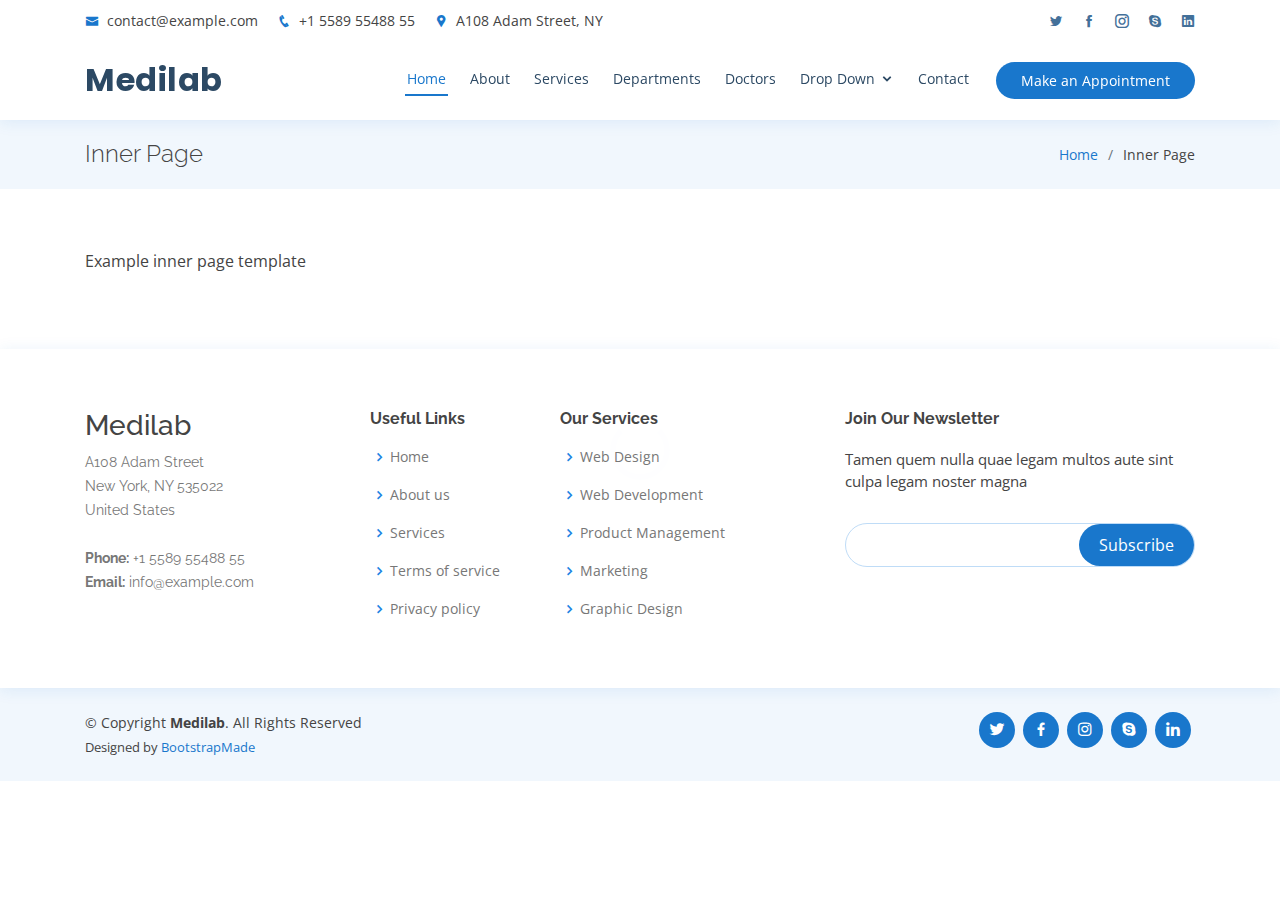
<file: inner-page.html>
<!DOCTYPE html>
<html lang="en">

<head>
  <meta charset="utf-8">
  <meta content="width=device-width, initial-scale=1.0" name="viewport">

  <title>Inner Page - Medilab Bootstrap Template</title>
  <meta content="" name="descriptison">
  <meta content="" name="keywords">

  <!-- Favicons -->
  <link href="assets/img/favicon.png" rel="icon">
  <link href="assets/img/apple-touch-icon.png" rel="apple-touch-icon">

  <!-- Google Fonts -->
  <link href="https://fonts.googleapis.com/css?family=Open+Sans:300,300i,400,400i,600,600i,700,700i|Raleway:300,300i,400,400i,500,500i,600,600i,700,700i|Poppins:300,300i,400,400i,500,500i,600,600i,700,700i" rel="stylesheet">

  <!-- Vendor CSS Files -->
  <link href="assets/vendor/bootstrap/css/bootstrap.min.css" rel="stylesheet">
  <link href="assets/vendor/icofont/icofont.min.css" rel="stylesheet">
  <link href="assets/vendor/boxicons/css/boxicons.min.css" rel="stylesheet">
  <link href="assets/vendor/venobox/venobox.css" rel="stylesheet">
  <link href="assets/vendor/animate.css/animate.min.css" rel="stylesheet">
  <link href="assets/vendor/remixicon/remixicon.css" rel="stylesheet">
  <link href="assets/vendor/owl.carousel/assets/owl.carousel.min.css" rel="stylesheet">
  <link href="assets/vendor/bootstrap-datepicker/css/bootstrap-datepicker.min.css" rel="stylesheet">

  <!-- Template Main CSS File -->
  <link href="assets/css/style.css" rel="stylesheet">

  <!-- =======================================================
  * Template Name: Medilab - v2.0.0
  * Template URL: https://bootstrapmade.com/medilab-free-medical-bootstrap-theme/
  * Author: BootstrapMade.com
  * License: https://bootstrapmade.com/license/
  ======================================================== -->
</head>

<body>

  <!-- ======= Top Bar ======= -->
  <div id="topbar" class="d-none d-lg-flex align-items-center fixed-top">
    <div class="container d-flex">
      <div class="contact-info mr-auto">
        <i class="icofont-envelope"></i> <a href="mailto:contact@example.com">contact@example.com</a>
        <i class="icofont-phone"></i> +1 5589 55488 55
        <i class="icofont-google-map"></i> A108 Adam Street, NY
      </div>
      <div class="social-links">
        <a href="#" class="twitter"><i class="icofont-twitter"></i></a>
        <a href="#" class="facebook"><i class="icofont-facebook"></i></a>
        <a href="#" class="instagram"><i class="icofont-instagram"></i></a>
        <a href="#" class="skype"><i class="icofont-skype"></i></a>
        <a href="#" class="linkedin"><i class="icofont-linkedin"></i></i></a>
      </div>
    </div>
  </div>

  <!-- ======= Header ======= -->
  <header id="header" class="fixed-top">
    <div class="container d-flex align-items-center">

      <h1 class="logo mr-auto"><a href="index.html">Medilab</a></h1>
      <!-- Uncomment below if you prefer to use an image logo -->
      <!-- <a href="index.html" class="logo mr-auto"><img src="assets/img/logo.png" alt="" class="img-fluid"></a>-->

      <nav class="nav-menu d-none d-lg-block">
        <ul>
          <li class="active"><a href="index.html">Home</a></li>
          <li><a href="#about">About</a></li>
          <li><a href="#services">Services</a></li>
          <li><a href="#departments">Departments</a></li>
          <li><a href="#doctors">Doctors</a></li>
          <li class="drop-down"><a href="">Drop Down</a>
            <ul>
              <li><a href="#">Drop Down 1</a></li>
              <li class="drop-down"><a href="#">Deep Drop Down</a>
                <ul>
                  <li><a href="#">Deep Drop Down 1</a></li>
                  <li><a href="#">Deep Drop Down 2</a></li>
                  <li><a href="#">Deep Drop Down 3</a></li>
                  <li><a href="#">Deep Drop Down 4</a></li>
                  <li><a href="#">Deep Drop Down 5</a></li>
                </ul>
              </li>
              <li><a href="#">Drop Down 2</a></li>
              <li><a href="#">Drop Down 3</a></li>
              <li><a href="#">Drop Down 4</a></li>
            </ul>
          </li>
          <li><a href="#contact">Contact</a></li>

        </ul>
      </nav><!-- .nav-menu -->

      <a href="#appointment" class="appointment-btn scrollto">Make an Appointment</a>

    </div>
  </header><!-- End Header -->

  <main id="main">

    <!-- ======= Breadcrumbs Section ======= -->
    <section class="breadcrumbs">
      <div class="container">

        <div class="d-flex justify-content-between align-items-center">
          <h2>Inner Page</h2>
          <ol>
            <li><a href="index.html">Home</a></li>
            <li>Inner Page</li>
          </ol>
        </div>

      </div>
    </section><!-- End Breadcrumbs Section -->

    <section class="inner-page">
      <div class="container">
        <p>
          Example inner page template
        </p>
      </div>
    </section>

  </main><!-- End #main -->

  <!-- ======= Footer ======= -->
  <footer id="footer">

    <div class="footer-top">
      <div class="container">
        <div class="row">

          <div class="col-lg-3 col-md-6 footer-contact">
            <h3>Medilab</h3>
            <p>
              A108 Adam Street <br>
              New York, NY 535022<br>
              United States <br><br>
              <strong>Phone:</strong> +1 5589 55488 55<br>
              <strong>Email:</strong> info@example.com<br>
            </p>
          </div>

          <div class="col-lg-2 col-md-6 footer-links">
            <h4>Useful Links</h4>
            <ul>
              <li><i class="bx bx-chevron-right"></i> <a href="#">Home</a></li>
              <li><i class="bx bx-chevron-right"></i> <a href="#">About us</a></li>
              <li><i class="bx bx-chevron-right"></i> <a href="#">Services</a></li>
              <li><i class="bx bx-chevron-right"></i> <a href="#">Terms of service</a></li>
              <li><i class="bx bx-chevron-right"></i> <a href="#">Privacy policy</a></li>
            </ul>
          </div>

          <div class="col-lg-3 col-md-6 footer-links">
            <h4>Our Services</h4>
            <ul>
              <li><i class="bx bx-chevron-right"></i> <a href="#">Web Design</a></li>
              <li><i class="bx bx-chevron-right"></i> <a href="#">Web Development</a></li>
              <li><i class="bx bx-chevron-right"></i> <a href="#">Product Management</a></li>
              <li><i class="bx bx-chevron-right"></i> <a href="#">Marketing</a></li>
              <li><i class="bx bx-chevron-right"></i> <a href="#">Graphic Design</a></li>
            </ul>
          </div>

          <div class="col-lg-4 col-md-6 footer-newsletter">
            <h4>Join Our Newsletter</h4>
            <p>Tamen quem nulla quae legam multos aute sint culpa legam noster magna</p>
            <form action="" method="post">
              <input type="email" name="email"><input type="submit" value="Subscribe">
            </form>
          </div>

        </div>
      </div>
    </div>

    <div class="container d-md-flex py-4">

      <div class="mr-md-auto text-center text-md-left">
        <div class="copyright">
          &copy; Copyright <strong><span>Medilab</span></strong>. All Rights Reserved
        </div>
        <div class="credits">
          <!-- All the links in the footer should remain intact. -->
          <!-- You can delete the links only if you purchased the pro version. -->
          <!-- Licensing information: https://bootstrapmade.com/license/ -->
          <!-- Purchase the pro version with working PHP/AJAX contact form: https://bootstrapmade.com/medilab-free-medical-bootstrap-theme/ -->
          Designed by <a href="https://bootstrapmade.com/">BootstrapMade</a>
        </div>
      </div>
      <div class="social-links text-center text-md-right pt-3 pt-md-0">
        <a href="#" class="twitter"><i class="bx bxl-twitter"></i></a>
        <a href="#" class="facebook"><i class="bx bxl-facebook"></i></a>
        <a href="#" class="instagram"><i class="bx bxl-instagram"></i></a>
        <a href="#" class="google-plus"><i class="bx bxl-skype"></i></a>
        <a href="#" class="linkedin"><i class="bx bxl-linkedin"></i></a>
      </div>
    </div>
  </footer><!-- End Footer -->

  <div id="preloader"></div>
  <a href="#" class="back-to-top"><i class="icofont-simple-up"></i></a>

  <!-- Vendor JS Files -->
  <script src="assets/vendor/jquery/jquery.min.js"></script>
  <script src="assets/vendor/bootstrap/js/bootstrap.bundle.min.js"></script>
  <script src="assets/vendor/jquery.easing/jquery.easing.min.js"></script>
  <script src="assets/vendor/php-email-form/validate.js"></script>
  <script src="assets/vendor/venobox/venobox.min.js"></script>
  <script src="assets/vendor/waypoints/jquery.waypoints.min.js"></script>
  <script src="assets/vendor/counterup/counterup.min.js"></script>
  <script src="assets/vendor/owl.carousel/owl.carousel.min.js"></script>
  <script src="assets/vendor/bootstrap-datepicker/js/bootstrap-datepicker.min.js"></script>

  <!-- Template Main JS File -->
  <script src="assets/js/main.js"></script>

</body>

</html>
</file>
<file: assets/vendor/venobox/venobox.css>
/* ------ venobox.css --------*/
.vbox-overlay *, .vbox-overlay *:before, .vbox-overlay *:after{
    -webkit-backface-visibility: hidden;
    -webkit-box-sizing:border-box;
    -moz-box-sizing:border-box;
    box-sizing:border-box;
}
.vbox-overlay * { 
    -webkit-backface-visibility: visible;
    backface-visibility: visible;
}
.vbox-overlay{
    display: -webkit-flex;
    display: flex;
    -webkit-flex-direction: column;
    flex-direction: column;
    -webkit-justify-content: center;
    justify-content: center;
    -webkit-align-items: center;
    align-items: center;
    position: fixed;
    left: 0;
    top: 0;
    bottom: 0;
    right: 0;
    z-index: 999999;
}

/* ----- navigation ----- */
.vbox-title{
    width: 100%;
    height: 40px;
    float: left;
    text-align: center;
    line-height: 28px;
    font-size: 12px;
    padding: 6px 50px;
    overflow: hidden;
    position: fixed;
    display: none;
    left: 0;
    z-index: 89;
}
.vbox-close{
    cursor: pointer;
    position: fixed;
    top: -1px;
    right: 0;
    width: 50px;
    height: 40px;
    padding: 6px;
    display: block;
    background-position:10px center;
    overflow: hidden;
    font-size: 24px;
    line-height: 1;
    text-align: center;
    z-index: 99;
}
.vbox-left{
    cursor: pointer;
    position: fixed;
    left: 0;
    height: 40px;
    overflow: hidden;
    line-height: 28px;
    font-size: 12px;
    z-index: 99;
    display: flex;
    align-items:center;
}
.vbox-num{
    display: inline-block;
    margin: 6px 0 6px 15px;
}
/* ----- Social share ----- */
.vbox-share{
    line-height: 28px;
    font-size: 12px;
    overflow: hidden;
    position: fixed;
    left: 0;
    z-index: 98;
    display: flex;
    align-items:center;
    justify-content: center;
    width: 100%;
    text-align: center;
}
.vbox-share svg{
    max-height: 28px;
    width: 28px;
    z-index: 10;
    margin-left: 12px;
    margin-top: 6px;
    margin-bottom: 6px;
    vertical-align: middle;
}


/* ----- navigation ARROWS ----- */
.vbox-next, .vbox-prev{
    position: fixed;
    top: 50%;
    margin-top: -15px;
    overflow: hidden;
    cursor: pointer;
    display: block;
    width: 45px;
    height: 45px;
    z-index: 99;
}
.vbox-next span, .vbox-prev span{
    position: relative;
    width: 20px;
    height: 20px;
    border: 2px solid transparent;
    border-top-color: #B6B6B6;
    border-right-color: #B6B6B6;
    text-indent: -100px;
    position: absolute;
    top: 8px;
    display: block;
}
.vbox-prev{
    left: 15px;
}
.vbox-next{
    right: 15px;
}
.vbox-prev span{
    left: 10px;
    -ms-transform: rotate(-135deg);
    -webkit-transform: rotate(-135deg);
    transform: rotate(-135deg);
}
.vbox-next span{
    -ms-transform: rotate(45deg);
    -webkit-transform: rotate(45deg);
    transform: rotate(45deg);
    right: 10px;
}
/* ------- inline window ------ */
.vbox-inline{
    width: 420px;
    height: 315px;
    height: 70vh;
    padding: 10px;
    background: #fff;
    margin: 0 auto;
    overflow: auto;
    text-align: left;
}
/* ------- Video & iFrames window ------ */
.venoframe{
    max-width: 100%;
    width: 100%;
    border: none;
    width: 100%;
    height: 260px;
    height: 70vh;
}
.venoframe.vbvid{
    height: 260px;
}
@media (min-width: 768px) {
    .venoframe, .vbox-inline{
        width: 90%;
        height: 360px;
        height: 70vh;
    }
    .venoframe.vbvid{
        width: 640px;
        height: 360px;
    }
}
@media (min-width: 992px) {
    .venoframe, .vbox-inline{
        max-width: 1200px;
        width: 80%;
        height: 540px;
        height: 70vh;
    }
    .venoframe.vbvid{
        width: 960px;
        height: 540px;
    }
}
/* 
Please do NOT edit this part! 
or at least read this note: http://i.imgur.com/7C0ws9e.gif
*/
.vbox-open{
    overflow: hidden;
}
.vbox-container{
    position: absolute;
    left: 0;
    right: 0;
    top: 0;
    bottom: 0;
    overflow-x: hidden;
    overflow-y: scroll;
    overflow-scrolling: touch;
    -webkit-overflow-scrolling: touch;
    z-index: 20;
    max-height: 100%;

}

.vbox-content{
    text-align: center;
    float: left;
    width: 100%;
    position: relative;
    overflow: hidden;
    padding: 20px 4%;
}
.vbox-container img{
    max-width: 100%;
    height: auto;
}
.vbox-figlio{
    box-shadow: 0 0 12px rgba(0,0,0,0.19), 0 6px 6px rgba(0,0,0,0.23);
    max-width: 100%;
    text-align: initial;
}
img.vbox-figlio{
    -webkit-user-select: none;
-khtml-user-select: none;
-moz-user-select: none;
-o-user-select: none;
user-select: none;
}
.vbox-content.swipe-left{
    margin-left: -200px !important;
}
.vbox-content.swipe-right{
    margin-left: 200px !important;
}
.vbox-animated{
    webkit-transition: margin 300ms ease-out;
    transition: margin 300ms ease-out;
}

/* ---------- preloader ----------
 * SPINKIT 
 * http://tobiasahlin.com/spinkit/
-------------------------------- */
.sk-double-bounce,.sk-rotating-plane{width:40px;height:40px;margin:40px auto}.sk-rotating-plane{background-color:#333;-webkit-animation:sk-rotatePlane 1.2s infinite ease-in-out;animation:sk-rotatePlane 1.2s infinite ease-in-out}@-webkit-keyframes sk-rotatePlane{0%{-webkit-transform:perspective(120px) rotateX(0) rotateY(0);transform:perspective(120px) rotateX(0) rotateY(0)}50%{-webkit-transform:perspective(120px) rotateX(-180.1deg) rotateY(0);transform:perspective(120px) rotateX(-180.1deg) rotateY(0)}100%{-webkit-transform:perspective(120px) rotateX(-180deg) rotateY(-179.9deg);transform:perspective(120px) rotateX(-180deg) rotateY(-179.9deg)}}@keyframes sk-rotatePlane{0%{-webkit-transform:perspective(120px) rotateX(0) rotateY(0);transform:perspective(120px) rotateX(0) rotateY(0)}50%{-webkit-transform:perspective(120px) rotateX(-180.1deg) rotateY(0);transform:perspective(120px) rotateX(-180.1deg) rotateY(0)}100%{-webkit-transform:perspective(120px) rotateX(-180deg) rotateY(-179.9deg);transform:perspective(120px) rotateX(-180deg) rotateY(-179.9deg)}}.sk-double-bounce{position:relative}.sk-double-bounce .sk-child{width:100%;height:100%;border-radius:50%;background-color:#333;opacity:.6;position:absolute;top:0;left:0;-webkit-animation:sk-doubleBounce 2s infinite ease-in-out;animation:sk-doubleBounce 2s infinite ease-in-out}.sk-chasing-dots .sk-child,.sk-spinner-pulse,.sk-three-bounce .sk-child{background-color:#333;border-radius:100%}.sk-double-bounce .sk-double-bounce2{-webkit-animation-delay:-1s;animation-delay:-1s}@-webkit-keyframes sk-doubleBounce{0%,100%{-webkit-transform:scale(0);transform:scale(0)}50%{-webkit-transform:scale(1);transform:scale(1)}}@keyframes sk-doubleBounce{0%,100%{-webkit-transform:scale(0);transform:scale(0)}50%{-webkit-transform:scale(1);transform:scale(1)}}.sk-wave{margin:40px auto;width:50px;height:40px;text-align:center;font-size:10px}.sk-wave .sk-rect{background-color:#333;height:100%;width:6px;display:inline-block;-webkit-animation:sk-waveStretchDelay 1.2s infinite ease-in-out;animation:sk-waveStretchDelay 1.2s infinite ease-in-out}.sk-wave .sk-rect1{-webkit-animation-delay:-1.2s;animation-delay:-1.2s}.sk-wave .sk-rect2{-webkit-animation-delay:-1.1s;animation-delay:-1.1s}.sk-wave .sk-rect3{-webkit-animation-delay:-1s;animation-delay:-1s}.sk-wave .sk-rect4{-webkit-animation-delay:-.9s;animation-delay:-.9s}.sk-wave .sk-rect5{-webkit-animation-delay:-.8s;animation-delay:-.8s}@-webkit-keyframes sk-waveStretchDelay{0%,100%,40%{-webkit-transform:scaleY(.4);transform:scaleY(.4)}20%{-webkit-transform:scaleY(1);transform:scaleY(1)}}@keyframes sk-waveStretchDelay{0%,100%,40%{-webkit-transform:scaleY(.4);transform:scaleY(.4)}20%{-webkit-transform:scaleY(1);transform:scaleY(1)}}.sk-wandering-cubes{margin:40px auto;width:40px;height:40px;position:relative}.sk-wandering-cubes .sk-cube{background-color:#333;width:10px;height:10px;position:absolute;top:0;left:0;-webkit-animation:sk-wanderingCube 1.8s ease-in-out -1.8s infinite both;animation:sk-wanderingCube 1.8s ease-in-out -1.8s infinite both}.sk-chasing-dots,.sk-spinner-pulse{width:40px;height:40px;margin:40px auto}.sk-wandering-cubes .sk-cube2{-webkit-animation-delay:-.9s;animation-delay:-.9s}@-webkit-keyframes sk-wanderingCube{0%{-webkit-transform:rotate(0);transform:rotate(0)}25%{-webkit-transform:translateX(30px) rotate(-90deg) scale(.5);transform:translateX(30px) rotate(-90deg) scale(.5)}50%{-webkit-transform:translateX(30px) translateY(30px) rotate(-179deg);transform:translateX(30px) translateY(30px) rotate(-179deg)}50.1%{-webkit-transform:translateX(30px) translateY(30px) rotate(-180deg);transform:translateX(30px) translateY(30px) rotate(-180deg)}75%{-webkit-transform:translateX(0) translateY(30px) rotate(-270deg) scale(.5);transform:translateX(0) translateY(30px) rotate(-270deg) scale(.5)}100%{-webkit-transform:rotate(-360deg);transform:rotate(-360deg)}}@keyframes sk-wanderingCube{0%{-webkit-transform:rotate(0);transform:rotate(0)}25%{-webkit-transform:translateX(30px) rotate(-90deg) scale(.5);transform:translateX(30px) rotate(-90deg) scale(.5)}50%{-webkit-transform:translateX(30px) translateY(30px) rotate(-179deg);transform:translateX(30px) translateY(30px) rotate(-179deg)}50.1%{-webkit-transform:translateX(30px) translateY(30px) rotate(-180deg);transform:translateX(30px) translateY(30px) rotate(-180deg)}75%{-webkit-transform:translateX(0) translateY(30px) rotate(-270deg) scale(.5);transform:translateX(0) translateY(30px) rotate(-270deg) scale(.5)}100%{-webkit-transform:rotate(-360deg);transform:rotate(-360deg)}}.sk-spinner-pulse{-webkit-animation:sk-pulseScaleOut 1s infinite ease-in-out;animation:sk-pulseScaleOut 1s infinite ease-in-out}@-webkit-keyframes sk-pulseScaleOut{0%{-webkit-transform:scale(0);transform:scale(0)}100%{-webkit-transform:scale(1);transform:scale(1);opacity:0}}@keyframes sk-pulseScaleOut{0%{-webkit-transform:scale(0);transform:scale(0)}100%{-webkit-transform:scale(1);transform:scale(1);opacity:0}}.sk-chasing-dots{position:relative;text-align:center;-webkit-animation:sk-chasingDotsRotate 2s infinite linear;animation:sk-chasingDotsRotate 2s infinite linear}.sk-chasing-dots .sk-child{width:60%;height:60%;display:inline-block;position:absolute;top:0;-webkit-animation:sk-chasingDotsBounce 2s infinite ease-in-out;animation:sk-chasingDotsBounce 2s infinite ease-in-out}.sk-chasing-dots .sk-dot2{top:auto;bottom:0;-webkit-animation-delay:-1s;animation-delay:-1s}@-webkit-keyframes sk-chasingDotsRotate{100%{-webkit-transform:rotate(360deg);transform:rotate(360deg)}}@keyframes sk-chasingDotsRotate{100%{-webkit-transform:rotate(360deg);transform:rotate(360deg)}}@-webkit-keyframes sk-chasingDotsBounce{0%,100%{-webkit-transform:scale(0);transform:scale(0)}50%{-webkit-transform:scale(1);transform:scale(1)}}@keyframes sk-chasingDotsBounce{0%,100%{-webkit-transform:scale(0);transform:scale(0)}50%{-webkit-transform:scale(1);transform:scale(1)}}.sk-three-bounce{margin:40px auto;width:80px;text-align:center}.sk-three-bounce .sk-child{width:20px;height:20px;display:inline-block;-webkit-animation:sk-three-bounce 1.4s ease-in-out 0s infinite both;animation:sk-three-bounce 1.4s ease-in-out 0s infinite both}.sk-circle .sk-child:before,.sk-fading-circle .sk-circle:before{display:block;border-radius:100%;content:'';background-color:#333}.sk-three-bounce .sk-bounce1{-webkit-animation-delay:-.32s;animation-delay:-.32s}.sk-three-bounce .sk-bounce2{-webkit-animation-delay:-.16s;animation-delay:-.16s}@-webkit-keyframes sk-three-bounce{0%,100%,80%{-webkit-transform:scale(0);transform:scale(0)}40%{-webkit-transform:scale(1);transform:scale(1)}}@keyframes sk-three-bounce{0%,100%,80%{-webkit-transform:scale(0);transform:scale(0)}40%{-webkit-transform:scale(1);transform:scale(1)}}.sk-circle{margin:40px auto;width:40px;height:40px;position:relative}.sk-circle .sk-child{width:100%;height:100%;position:absolute;left:0;top:0}.sk-circle .sk-child:before{margin:0 auto;width:15%;height:15%;-webkit-animation:sk-circleBounceDelay 1.2s infinite ease-in-out both;animation:sk-circleBounceDelay 1.2s infinite ease-in-out both}.sk-circle .sk-circle2{-webkit-transform:rotate(30deg);-ms-transform:rotate(30deg);transform:rotate(30deg)}.sk-circle .sk-circle3{-webkit-transform:rotate(60deg);-ms-transform:rotate(60deg);transform:rotate(60deg)}.sk-circle .sk-circle4{-webkit-transform:rotate(90deg);-ms-transform:rotate(90deg);transform:rotate(90deg)}.sk-circle .sk-circle5{-webkit-transform:rotate(120deg);-ms-transform:rotate(120deg);transform:rotate(120deg)}.sk-circle .sk-circle6{-webkit-transform:rotate(150deg);-ms-transform:rotate(150deg);transform:rotate(150deg)}.sk-circle .sk-circle7{-webkit-transform:rotate(180deg);-ms-transform:rotate(180deg);transform:rotate(180deg)}.sk-circle .sk-circle8{-webkit-transform:rotate(210deg);-ms-transform:rotate(210deg);transform:rotate(210deg)}.sk-circle .sk-circle9{-webkit-transform:rotate(240deg);-ms-transform:rotate(240deg);transform:rotate(240deg)}.sk-circle .sk-circle10{-webkit-transform:rotate(270deg);-ms-transform:rotate(270deg);transform:rotate(270deg)}.sk-circle .sk-circle11{-webkit-transform:rotate(300deg);-ms-transform:rotate(300deg);transform:rotate(300deg)}.sk-circle .sk-circle12{-webkit-transform:rotate(330deg);-ms-transform:rotate(330deg);transform:rotate(330deg)}.sk-circle .sk-circle2:before{-webkit-animation-delay:-1.1s;animation-delay:-1.1s}.sk-circle .sk-circle3:before{-webkit-animation-delay:-1s;animation-delay:-1s}.sk-circle .sk-circle4:before{-webkit-animation-delay:-.9s;animation-delay:-.9s}.sk-circle .sk-circle5:before{-webkit-animation-delay:-.8s;animation-delay:-.8s}.sk-circle .sk-circle6:before{-webkit-animation-delay:-.7s;animation-delay:-.7s}.sk-circle .sk-circle7:before{-webkit-animation-delay:-.6s;animation-delay:-.6s}.sk-circle .sk-circle8:before{-webkit-animation-delay:-.5s;animation-delay:-.5s}.sk-circle .sk-circle9:before{-webkit-animation-delay:-.4s;animation-delay:-.4s}.sk-circle .sk-circle10:before{-webkit-animation-delay:-.3s;animation-delay:-.3s}.sk-circle .sk-circle11:before{-webkit-animation-delay:-.2s;animation-delay:-.2s}.sk-circle .sk-circle12:before{-webkit-animation-delay:-.1s;animation-delay:-.1s}@-webkit-keyframes sk-circleBounceDelay{0%,100%,80%{-webkit-transform:scale(0);transform:scale(0)}40%{-webkit-transform:scale(1);transform:scale(1)}}@keyframes sk-circleBounceDelay{0%,100%,80%{-webkit-transform:scale(0);transform:scale(0)}40%{-webkit-transform:scale(1);transform:scale(1)}}.sk-cube-grid{width:40px;height:40px;margin:40px auto}.sk-cube-grid .sk-cube{width:33.33%;height:33.33%;background-color:#333;float:left;-webkit-animation:sk-cubeGridScaleDelay 1.3s infinite ease-in-out;animation:sk-cubeGridScaleDelay 1.3s infinite ease-in-out}.sk-cube-grid .sk-cube1{-webkit-animation-delay:.2s;animation-delay:.2s}.sk-cube-grid .sk-cube2{-webkit-animation-delay:.3s;animation-delay:.3s}.sk-cube-grid .sk-cube3{-webkit-animation-delay:.4s;animation-delay:.4s}.sk-cube-grid .sk-cube4{-webkit-animation-delay:.1s;animation-delay:.1s}.sk-cube-grid .sk-cube5{-webkit-animation-delay:.2s;animation-delay:.2s}.sk-cube-grid .sk-cube6{-webkit-animation-delay:.3s;animation-delay:.3s}.sk-cube-grid .sk-cube7{-webkit-animation-delay:0ms;animation-delay:0ms}.sk-cube-grid .sk-cube8{-webkit-animation-delay:.1s;animation-delay:.1s}.sk-cube-grid .sk-cube9{-webkit-animation-delay:.2s;animation-delay:.2s}@-webkit-keyframes sk-cubeGridScaleDelay{0%,100%,70%{-webkit-transform:scale3D(1,1,1);transform:scale3D(1,1,1)}35%{-webkit-transform:scale3D(0,0,1);transform:scale3D(0,0,1)}}@keyframes sk-cubeGridScaleDelay{0%,100%,70%{-webkit-transform:scale3D(1,1,1);transform:scale3D(1,1,1)}35%{-webkit-transform:scale3D(0,0,1);transform:scale3D(0,0,1)}}.sk-fading-circle{margin:40px auto;width:40px;height:40px;position:relative}.sk-fading-circle .sk-circle{width:100%;height:100%;position:absolute;left:0;top:0}.sk-fading-circle .sk-circle:before{margin:0 auto;width:15%;height:15%;-webkit-animation:sk-circleFadeDelay 1.2s infinite ease-in-out both;animation:sk-circleFadeDelay 1.2s infinite ease-in-out both}.sk-fading-circle .sk-circle2{-webkit-transform:rotate(30deg);-ms-transform:rotate(30deg);transform:rotate(30deg)}.sk-fading-circle .sk-circle3{-webkit-transform:rotate(60deg);-ms-transform:rotate(60deg);transform:rotate(60deg)}.sk-fading-circle .sk-circle4{-webkit-transform:rotate(90deg);-ms-transform:rotate(90deg);transform:rotate(90deg)}.sk-fading-circle .sk-circle5{-webkit-transform:rotate(120deg);-ms-transform:rotate(120deg);transform:rotate(120deg)}.sk-fading-circle .sk-circle6{-webkit-transform:rotate(150deg);-ms-transform:rotate(150deg);transform:rotate(150deg)}.sk-fading-circle .sk-circle7{-webkit-transform:rotate(180deg);-ms-transform:rotate(180deg);transform:rotate(180deg)}.sk-fading-circle .sk-circle8{-webkit-transform:rotate(210deg);-ms-transform:rotate(210deg);transform:rotate(210deg)}.sk-fading-circle .sk-circle9{-webkit-transform:rotate(240deg);-ms-transform:rotate(240deg);transform:rotate(240deg)}.sk-fading-circle .sk-circle10{-webkit-transform:rotate(270deg);-ms-transform:rotate(270deg);transform:rotate(270deg)}.sk-fading-circle .sk-circle11{-webkit-transform:rotate(300deg);-ms-transform:rotate(300deg);transform:rotate(300deg)}.sk-fading-circle .sk-circle12{-webkit-transform:rotate(330deg);-ms-transform:rotate(330deg);transform:rotate(330deg)}.sk-fading-circle .sk-circle2:before{-webkit-animation-delay:-1.1s;animation-delay:-1.1s}.sk-fading-circle .sk-circle3:before{-webkit-animation-delay:-1s;animation-delay:-1s}.sk-fading-circle .sk-circle4:before{-webkit-animation-delay:-.9s;animation-delay:-.9s}.sk-fading-circle .sk-circle5:before{-webkit-animation-delay:-.8s;animation-delay:-.8s}.sk-fading-circle .sk-circle6:before{-webkit-animation-delay:-.7s;animation-delay:-.7s}.sk-fading-circle .sk-circle7:before{-webkit-animation-delay:-.6s;animation-delay:-.6s}.sk-fading-circle .sk-circle8:before{-webkit-animation-delay:-.5s;animation-delay:-.5s}.sk-fading-circle .sk-circle9:before{-webkit-animation-delay:-.4s;animation-delay:-.4s}.sk-fading-circle .sk-circle10:before{-webkit-animation-delay:-.3s;animation-delay:-.3s}.sk-fading-circle .sk-circle11:before{-webkit-animation-delay:-.2s;animation-delay:-.2s}.sk-fading-circle .sk-circle12:before{-webkit-animation-delay:-.1s;animation-delay:-.1s}@-webkit-keyframes sk-circleFadeDelay{0%,100%,39%{opacity:0}40%{opacity:1}}@keyframes sk-circleFadeDelay{0%,100%,39%{opacity:0}40%{opacity:1}}.sk-folding-cube{margin:40px auto;width:40px;height:40px;position:relative;-webkit-transform:rotateZ(45deg);transform:rotateZ(45deg)}.sk-folding-cube .sk-cube{float:left;width:50%;height:50%;position:relative;-webkit-transform:scale(1.1);-ms-transform:scale(1.1);transform:scale(1.1)}.sk-folding-cube .sk-cube:before{content:'';position:absolute;top:0;left:0;width:100%;height:100%;background-color:#333;-webkit-animation:sk-foldCubeAngle 2.4s infinite linear both;animation:sk-foldCubeAngle 2.4s infinite linear both;-webkit-transform-origin:100% 100%;-ms-transform-origin:100% 100%;transform-origin:100% 100%}.sk-folding-cube .sk-cube2{-webkit-transform:scale(1.1) rotateZ(90deg);transform:scale(1.1) rotateZ(90deg)}.sk-folding-cube .sk-cube3{-webkit-transform:scale(1.1) rotateZ(180deg);transform:scale(1.1) rotateZ(180deg)}.sk-folding-cube .sk-cube4{-webkit-transform:scale(1.1) rotateZ(270deg);transform:scale(1.1) rotateZ(270deg)}.sk-folding-cube .sk-cube2:before{-webkit-animation-delay:.3s;animation-delay:.3s}.sk-folding-cube .sk-cube3:before{-webkit-animation-delay:.6s;animation-delay:.6s}.sk-folding-cube .sk-cube4:before{-webkit-animation-delay:.9s;animation-delay:.9s}@-webkit-keyframes sk-foldCubeAngle{0%,10%{-webkit-transform:perspective(140px) rotateX(-180deg);transform:perspective(140px) rotateX(-180deg);opacity:0}25%,75%{-webkit-transform:perspective(140px) rotateX(0);transform:perspective(140px) rotateX(0);opacity:1}100%,90%{-webkit-transform:perspective(140px) rotateY(180deg);transform:perspective(140px) rotateY(180deg);opacity:0}}@keyframes sk-foldCubeAngle{0%,10%{-webkit-transform:perspective(140px) rotateX(-180deg);transform:perspective(140px) rotateX(-180deg);opacity:0}25%,75%{-webkit-transform:perspective(140px) rotateX(0);transform:perspective(140px) rotateX(0);opacity:1}100%,90%{-webkit-transform:perspective(140px) rotateY(180deg);transform:perspective(140px) rotateY(180deg);opacity:0}}
</file>
<file: assets/css/style.css>
/**
* Template Name: Medilab - v2.0.0
* Template URL: https://bootstrapmade.com/medilab-free-medical-bootstrap-theme/
* Author: BootstrapMade.com
* License: https://bootstrapmade.com/license/
*/

/*--------------------------------------------------------------
# General
--------------------------------------------------------------*/
body {
  font-family: "Open Sans", sans-serif;
  color: #444444;
}

a {
  color: #1977cc;
}

a:hover {
  color: #3291e6;
  text-decoration: none;
}

h1, h2, h3, h4, h5, h6 {
  font-family: "Raleway", sans-serif;
}

/*--------------------------------------------------------------
# Preloader
--------------------------------------------------------------*/
#preloader {
  position: fixed;
  top: 0;
  left: 0;
  right: 0;
  bottom: 0;
  z-index: 9999;
  overflow: hidden;
  background: #fff;
}

#preloader:before {
  content: "";
  position: fixed;
  top: calc(50% - 30px);
  left: calc(50% - 30px);
  border: 6px solid #1977cc;
  border-top-color: #d1e6f9;
  border-radius: 50%;
  width: 60px;
  height: 60px;
  -webkit-animation: animate-preloader 1s linear infinite;
  animation: animate-preloader 1s linear infinite;
}

@-webkit-keyframes animate-preloader {
  0% {
    transform: rotate(0deg);
  }
  100% {
    transform: rotate(360deg);
  }
}

@keyframes animate-preloader {
  0% {
    transform: rotate(0deg);
  }
  100% {
    transform: rotate(360deg);
  }
}

/*--------------------------------------------------------------
# Back to top button
--------------------------------------------------------------*/
.back-to-top {
  position: fixed;
  display: none;
  right: 15px;
  bottom: 15px;
  z-index: 99999;
}

.back-to-top i {
  display: flex;
  align-items: center;
  justify-content: center;
  font-size: 24px;
  width: 40px;
  height: 40px;
  border-radius: 50px;
  background: #1977cc;
  color: #fff;
  transition: all 0.4s;
}

.back-to-top i:hover {
  background: #1c84e3;
  color: #fff;
}

.datepicker-dropdown {
  padding: 20px !important;
}

/*--------------------------------------------------------------
# Top Bar
--------------------------------------------------------------*/
#topbar {
  background: #fff;
  height: 40px;
  font-size: 14px;
  transition: all 0.5s;
}

#topbar.topbar-scrolled {
  top: -40px;
}

#topbar .contact-info a {
  line-height: 1;
  color: #444444;
  transition: 0.3s;
}

#topbar .contact-info a:hover {
  color: #1977cc;
}

#topbar .contact-info i {
  color: #1977cc;
  padding-right: 4px;
  margin-left: 15px;
}

#topbar .contact-info i:first-child {
  margin-left: 0;
}

#topbar .social-links a {
  color: #437099;
  padding-left: 15px;
  display: inline-block;
  line-height: 1px;
  transition: 0.3s;
}

#topbar .social-links a:hover {
  color: #1977cc;
}

#topbar .social-links a:first-child {
  border-left: 0;
}

/*--------------------------------------------------------------
# Header
--------------------------------------------------------------*/
#header {
  background: #fff;
  transition: all 0.5s;
  z-index: 997;
  padding: 15px 0;
  top: 40px;
  box-shadow: 0px 2px 15px rgba(25, 119, 204, 0.1);
}

#header.header-scrolled {
  top: 0;
}

#header .logo {
  font-size: 32px;
  margin: 0;
  padding: 0;
  line-height: 1;
  font-weight: 700;
  letter-spacing: 0.5px;
  font-family: "Poppins", sans-serif;
}

#header .logo a {
  color: #2c4964;
}

#header .logo img {
  max-height: 40px;
}

@media (max-width: 992px) {
  #header {
    top: 0;
  }
  #header .logo {
    font-size: 28px;
  }
}

/*--------------------------------------------------------------
# Navigation Menu
--------------------------------------------------------------*/
/* Desktop Navigation */
.nav-menu ul {
  margin: 0;
  padding: 0;
  list-style: none;
}

.nav-menu > ul {
  display: flex;
}

.nav-menu > ul > li {
  position: relative;
  white-space: nowrap;
  padding: 8px 0 8px 20px;
}

.nav-menu a {
  display: block;
  position: relative;
  color: #2c4964;
  transition: 0.3s;
  font-size: 14px;
  font-family: "Open Sans", sans-serif;
  padding: 5px 2px;
  border-bottom: 2px solid #fff;
}

.nav-menu a:hover, .nav-menu .active > a, .nav-menu li:hover > a {
  color: #1977cc;
  border-color: #1977cc;
}

.nav-menu .drop-down ul {
  display: block;
  position: absolute;
  left: 20px;
  top: calc(100% + 30px);
  z-index: 99;
  opacity: 0;
  visibility: hidden;
  padding: 10px 0;
  background: #fff;
  box-shadow: 0px 0px 30px rgba(127, 137, 161, 0.25);
  transition: 0.3s;
}

.nav-menu .drop-down:hover > ul {
  opacity: 1;
  top: 100%;
  visibility: visible;
}

.nav-menu .drop-down li {
  min-width: 180px;
  position: relative;
}

.nav-menu .drop-down ul a {
  padding: 10px 20px;
  font-size: 14px;
  font-weight: 500;
  text-transform: none;
  color: #082744;
  border: none;
}

.nav-menu .drop-down ul a:hover, .nav-menu .drop-down ul .active > a, .nav-menu .drop-down ul li:hover > a {
  color: #1977cc;
}

.nav-menu .drop-down > a:after {
  content: "\ea99";
  font-family: IcoFont;
  padding-left: 5px;
}

.nav-menu .drop-down .drop-down ul {
  top: 0;
  left: calc(100% - 30px);
}

.nav-menu .drop-down .drop-down:hover > ul {
  opacity: 1;
  top: 0;
  left: 100%;
}

.nav-menu .drop-down .drop-down > a {
  padding-right: 35px;
}

.nav-menu .drop-down .drop-down > a:after {
  content: "\eaa0";
  font-family: IcoFont;
  position: absolute;
  right: 15px;
}

@media (max-width: 1366px) {
  .nav-menu .drop-down .drop-down ul {
    left: -90%;
  }
  .nav-menu .drop-down .drop-down:hover > ul {
    left: -100%;
  }
  .nav-menu .drop-down .drop-down > a:after {
    content: "\ea9d";
  }
}

/* Get Startet Button */
.appointment-btn {
  margin-left: 25px;
  background: #1977cc;
  color: #fff;
  border-radius: 50px;
  padding: 8px 25px;
  white-space: nowrap;
  transition: 0.3s;
  font-size: 14px;
  display: inline-block;
}

.appointment-btn:hover {
  background: #166ab5;
  color: #fff;
}

@media (max-width: 768px) {
  .appointment-btn {
    margin: 0 48px 0 0;
    padding: 6px 18px;
  }
}

/* Mobile Navigation */
.mobile-nav-toggle {
  position: fixed;
  right: 15px;
  top: 15px;
  z-index: 9998;
  border: 0;
  background: none;
  font-size: 24px;
  transition: all 0.4s;
  outline: none !important;
  line-height: 1;
  cursor: pointer;
  text-align: right;
}

.mobile-nav-toggle i {
  color: #1977cc;
}

.mobile-nav {
  position: fixed;
  top: 55px;
  right: 15px;
  bottom: 15px;
  left: 15px;
  z-index: 9999;
  overflow-y: auto;
  background: #fff;
  transition: ease-in-out 0.2s;
  opacity: 0;
  visibility: hidden;
  border-radius: 10px;
  padding: 10px 0;
}

.mobile-nav * {
  margin: 0;
  padding: 0;
  list-style: none;
}

.mobile-nav a {
  display: block;
  position: relative;
  color: #2c4964;
  padding: 10px 20px;
  font-weight: 500;
  outline: none;
}

.mobile-nav a:hover, .mobile-nav .active > a, .mobile-nav li:hover > a {
  color: #1977cc;
  text-decoration: none;
}

.mobile-nav .drop-down > a:after {
  content: "\ea99";
  font-family: IcoFont;
  padding-left: 10px;
  position: absolute;
  right: 15px;
}

.mobile-nav .active.drop-down > a:after {
  content: "\eaa1";
}

.mobile-nav .drop-down > a {
  padding-right: 35px;
}

.mobile-nav .drop-down ul {
  display: none;
  overflow: hidden;
}

.mobile-nav .drop-down li {
  padding-left: 20px;
}

.mobile-nav-overly {
  width: 100%;
  height: 100%;
  z-index: 9997;
  top: 0;
  left: 0;
  position: fixed;
  background: rgba(28, 47, 65, 0.6);
  overflow: hidden;
  display: none;
  transition: ease-in-out 0.2s;
}

.mobile-nav-active {
  overflow: hidden;
}

.mobile-nav-active .mobile-nav {
  opacity: 1;
  visibility: visible;
}

.mobile-nav-active .mobile-nav-toggle i {
  color: #fff;
}

/*--------------------------------------------------------------
# Hero Section
--------------------------------------------------------------*/
#hero {
  width: 100%;
  height: 90vh;
  background: url("../img/hero-bg.jpg") top center;
  background-size: cover;
  position: relative;
  margin-bottom: -200px;
}

#hero .container {
  position: relative;
}

#hero h1 {
  margin: 0;
  font-size: 48px;
  font-weight: 700;
  line-height: 56px;
  text-transform: uppercase;
  color: #2c4964;
}

#hero h2 {
  color: #2c4964;
  margin: 10px 0 0 0;
  font-size: 24px;
}

#hero .btn-get-started {
  font-family: "Raleway", sans-serif;
  text-transform: uppercase;
  font-weight: 500;
  font-size: 14px;
  letter-spacing: 1px;
  display: inline-block;
  padding: 12px 35px;
  margin-top: 30px;
  border-radius: 50px;
  transition: 0.5s;
  color: #fff;
  background: #1977cc;
}

#hero .btn-get-started:hover {
  background: #3291e6;
}

@media (min-width: 1024px) {
  #hero {
    background-attachment: fixed;
  }
}

@media (max-width: 992px) {
  #hero {
    margin-bottom: 0;
    height: 100vh;
  }
  #hero .container {
    padding-bottom: 63px;
  }
  #hero h1 {
    font-size: 28px;
    line-height: 36px;
  }
  #hero h2 {
    font-size: 18px;
    line-height: 24px;
    margin-bottom: 30px;
  }
}

@media (max-height: 500px) {
  #hero {
    height: auto;
  }
}

/*--------------------------------------------------------------
# Sections General
--------------------------------------------------------------*/
section {
  padding: 60px 0;
  overflow: hidden;
}

.section-bg {
  background-color: #f1f7fd;
}

.section-title {
  text-align: center;
  padding-bottom: 30px;
}

.section-title h2 {
  font-size: 32px;
  font-weight: bold;
  margin-bottom: 20px;
  padding-bottom: 20px;
  position: relative;
  color: #2c4964;
}

.section-title h2::before {
  content: '';
  position: absolute;
  display: block;
  width: 120px;
  height: 1px;
  background: #ddd;
  bottom: 1px;
  left: calc(50% - 60px);
}

.section-title h2::after {
  content: '';
  position: absolute;
  display: block;
  width: 40px;
  height: 3px;
  background: #1977cc;
  bottom: 0;
  left: calc(50% - 20px);
}

.section-title p {
  margin-bottom: 0;
}

/*--------------------------------------------------------------
# Breadcrumbs
--------------------------------------------------------------*/
.breadcrumbs {
  padding: 20px 0;
  background-color: #f1f7fd;
  min-height: 40px;
  margin-top: 120px;
}

@media (max-width: 992px) {
  .breadcrumbs {
    margin-top: 63px;
  }
}

.breadcrumbs h2 {
  font-size: 24px;
  font-weight: 300;
  margin: 0;
}

@media (max-width: 992px) {
  .breadcrumbs h2 {
    margin: 0 0 10px 0;
  }
}

.breadcrumbs ol {
  display: flex;
  flex-wrap: wrap;
  list-style: none;
  padding: 0;
  margin: 0;
  font-size: 14px;
}

.breadcrumbs ol li + li {
  padding-left: 10px;
}

.breadcrumbs ol li + li::before {
  display: inline-block;
  padding-right: 10px;
  color: #6c757d;
  content: "/";
}

@media (max-width: 768px) {
  .breadcrumbs .d-flex {
    display: block !important;
  }
  .breadcrumbs ol {
    display: block;
  }
  .breadcrumbs ol li {
    display: inline-block;
  }
}

/*--------------------------------------------------------------
# Why Us
--------------------------------------------------------------*/
.why-us .content {
  padding: 30px;
  background: #1977cc;
  border-radius: 4px;
  color: #fff;
}

.why-us .content h3 {
  font-weight: 700;
  font-size: 34px;
  margin-bottom: 30px;
}

.why-us .content p {
  margin-bottom: 30px;
}

.why-us .content .more-btn {
  display: inline-block;
  background: rgba(255, 255, 255, 0.2);
  padding: 6px 30px 8px 30px;
  color: #fff;
  border-radius: 50px;
  transition: all ease-in-out 0.4s;
}

.why-us .content .more-btn i {
  font-size: 14px;
}

.why-us .content .more-btn:hover {
  color: #1977cc;
  background: #fff;
}

.why-us .icon-boxes .icon-box {
  text-align: center;
  border-radius: 10px;
  background: #fff;
  box-shadow: 0px 2px 15px rgba(0, 0, 0, 0.1);
  padding: 40px 30px;
  width: 100%;
}

.why-us .icon-boxes .icon-box i {
  font-size: 40px;
  color: #1977cc;
  margin-bottom: 30px;
}

.why-us .icon-boxes .icon-box h4 {
  font-size: 20px;
  font-weight: 700;
  margin: 0 0 30px 0;
}

.why-us .icon-boxes .icon-box p {
  font-size: 15px;
  color: #848484;
}

/*--------------------------------------------------------------
# About
--------------------------------------------------------------*/
.about .icon-boxes h4 {
  font-size: 18px;
  color: #4b7dab;
  margin-bottom: 15px;
}

.about .icon-boxes h3 {
  font-size: 28px;
  font-weight: 700;
  color: #2c4964;
  margin-bottom: 15px;
}

.about .icon-box {
  margin-top: 40px;
}

.about .icon-box .icon {
  float: left;
  display: flex;
  align-items: center;
  justify-content: center;
  width: 64px;
  height: 64px;
  border: 2px solid #8dc2f1;
  border-radius: 50px;
  transition: 0.5s;
}

.about .icon-box .icon i {
  color: #1977cc;
  font-size: 32px;
}

.about .icon-box:hover .icon {
  background: #1977cc;
  border-color: #1977cc;
}

.about .icon-box:hover .icon i {
  color: #fff;
}

.about .icon-box .title {
  margin-left: 85px;
  font-weight: 700;
  margin-bottom: 10px;
  font-size: 18px;
}

.about .icon-box .title a {
  color: #343a40;
  transition: 0.3s;
}

.about .icon-box .title a:hover {
  color: #1977cc;
}

.about .icon-box .description {
  margin-left: 85px;
  line-height: 24px;
  font-size: 14px;
}

.about .video-box {
  background: url("../img/about.jpg") center center no-repeat;
  background-size: cover;
  min-height: 500px;
}

.about .play-btn {
  width: 94px;
  height: 94px;
  background: radial-gradient(#1977cc 50%, rgba(25, 119, 204, 0.4) 52%);
  border-radius: 50%;
  display: block;
  position: absolute;
  left: calc(50% - 47px);
  top: calc(50% - 47px);
  overflow: hidden;
}

.about .play-btn::after {
  content: '';
  position: absolute;
  left: 50%;
  top: 50%;
  transform: translateX(-40%) translateY(-50%);
  width: 0;
  height: 0;
  border-top: 10px solid transparent;
  border-bottom: 10px solid transparent;
  border-left: 15px solid #fff;
  z-index: 100;
  transition: all 400ms cubic-bezier(0.55, 0.055, 0.675, 0.19);
}

.about .play-btn::before {
  content: '';
  position: absolute;
  width: 120px;
  height: 120px;
  -webkit-animation-delay: 0s;
  animation-delay: 0s;
  -webkit-animation: pulsate-btn 2s;
  animation: pulsate-btn 2s;
  -webkit-animation-direction: forwards;
  animation-direction: forwards;
  -webkit-animation-iteration-count: infinite;
  animation-iteration-count: infinite;
  -webkit-animation-timing-function: steps;
  animation-timing-function: steps;
  opacity: 1;
  border-radius: 50%;
  border: 5px solid rgba(25, 119, 204, 0.7);
  top: -15%;
  left: -15%;
  background: rgba(198, 16, 0, 0);
}

.about .play-btn:hover::after {
  border-left: 15px solid #1977cc;
  transform: scale(20);
}

.about .play-btn:hover::before {
  content: '';
  position: absolute;
  left: 50%;
  top: 50%;
  transform: translateX(-40%) translateY(-50%);
  width: 0;
  height: 0;
  border: none;
  border-top: 10px solid transparent;
  border-bottom: 10px solid transparent;
  border-left: 15px solid #fff;
  z-index: 200;
  -webkit-animation: none;
  animation: none;
  border-radius: 0;
}

@-webkit-keyframes pulsate-btn {
  0% {
    transform: scale(0.6, 0.6);
    opacity: 1;
  }
  100% {
    transform: scale(1, 1);
    opacity: 0;
  }
}

@keyframes pulsate-btn {
  0% {
    transform: scale(0.6, 0.6);
    opacity: 1;
  }
  100% {
    transform: scale(1, 1);
    opacity: 0;
  }
}

/*--------------------------------------------------------------
# Counts
--------------------------------------------------------------*/
.counts {
  background: #f1f7fd;
  padding: 70px 0 60px;
}

.counts .count-box {
  padding: 30px 30px 25px 30px;
  width: 100%;
  position: relative;
  text-align: center;
  background: #fff;
}

.counts .count-box i {
  position: absolute;
  top: -25px;
  left: 50%;
  transform: translateX(-50%);
  font-size: 24px;
  background: #1977cc;
  padding: 12px;
  color: #fff;
  border-radius: 50px;
}

.counts .count-box span {
  font-size: 36px;
  display: block;
  font-weight: 600;
  color: #082744;
}

.counts .count-box p {
  padding: 0;
  margin: 0;
  font-family: "Raleway", sans-serif;
  font-size: 14px;
}

/*--------------------------------------------------------------
# Services
--------------------------------------------------------------*/
.services .icon-box {
  text-align: center;
  border: 1px solid #d5e1ed;
  padding: 80px 20px;
  transition: all ease-in-out 0.3s;
}

.services .icon-box .icon {
  margin: 0 auto;
  width: 64px;
  height: 64px;
  background: #1977cc;
  border-radius: 5px;
  transition: all .3s ease-out 0s;
  display: flex;
  align-items: center;
  justify-content: center;
  margin-bottom: 20px;
  transform-style: preserve-3d;
}

.services .icon-box .icon i {
  color: #fff;
  font-size: 28px;
}

.services .icon-box .icon::before {
  position: absolute;
  content: '';
  left: -8px;
  top: -8px;
  height: 100%;
  width: 100%;
  background: #badaf7;
  border-radius: 5px;
  transition: all .3s ease-out 0s;
  transform: translateZ(-1px);
}

.services .icon-box h4 {
  font-weight: 700;
  margin-bottom: 15px;
  font-size: 24px;
}

.services .icon-box h4 a {
  color: #2c4964;
}

.services .icon-box p {
  line-height: 24px;
  font-size: 14px;
  margin-bottom: 0;
}

.services .icon-box:hover {
  background: #1977cc;
  border-color: #1977cc;
}

.services .icon-box:hover .icon {
  background: #fff;
}

.services .icon-box:hover .icon i {
  color: #1977cc;
}

.services .icon-box:hover .icon::before {
  background: #3291e6;
}

.services .icon-box:hover h4 a, .services .icon-box:hover p {
  color: #fff;
}

/*--------------------------------------------------------------
# Appointments
--------------------------------------------------------------*/
.appointment .php-email-form {
  width: 100%;
}

.appointment .php-email-form .form-group {
  padding-bottom: 8px;
}

.appointment .php-email-form .validate {
  display: none;
  color: red;
  margin: 0 0 15px 0;
  font-weight: 400;
  font-size: 13px;
}

.appointment .php-email-form .error-message {
  display: none;
  color: #fff;
  background: #ed3c0d;
  text-align: left;
  padding: 15px;
  font-weight: 600;
}

.appointment .php-email-form .error-message br + br {
  margin-top: 25px;
}

.appointment .php-email-form .sent-message {
  display: none;
  color: #fff;
  background: #18d26e;
  text-align: center;
  padding: 15px;
  font-weight: 600;
}

.appointment .php-email-form .loading {
  display: none;
  background: #fff;
  text-align: center;
  padding: 15px;
}

.appointment .php-email-form .loading:before {
  content: "";
  display: inline-block;
  border-radius: 50%;
  width: 24px;
  height: 24px;
  margin: 0 10px -6px 0;
  border: 3px solid #18d26e;
  border-top-color: #eee;
  -webkit-animation: animate-loading 1s linear infinite;
  animation: animate-loading 1s linear infinite;
}

.appointment .php-email-form input, .appointment .php-email-form textarea, .appointment .php-email-form select {
  border-radius: 0;
  box-shadow: none;
  font-size: 14px;
  padding: 10px !important;
}

.appointment .php-email-form input:focus, .appointment .php-email-form textarea:focus, .appointment .php-email-form select:focus {
  border-color: #1977cc;
}

.appointment .php-email-form input, .appointment .php-email-form select {
  height: 44px;
}

.appointment .php-email-form textarea {
  padding: 10px 12px;
}

.appointment .php-email-form button[type="submit"] {
  background: #1977cc;
  border: 0;
  padding: 10px 35px;
  color: #fff;
  transition: 0.4s;
  border-radius: 50px;
}

.appointment .php-email-form button[type="submit"]:hover {
  background: #1c84e3;
}

/*--------------------------------------------------------------
# Departments
--------------------------------------------------------------*/
.departments {
  overflow: hidden;
}

.departments .nav-tabs {
  border: 0;
}

.departments .nav-link {
  border: 0;
  padding: 12px 15px 12px 0;
  transition: 0.3s;
  color: #2c4964;
  border-radius: 0;
  border-right: 2px solid #ebf1f6;
  font-weight: 600;
  font-size: 15px;
}

.departments .nav-link:hover {
  color: #1977cc;
}

.departments .nav-link.active {
  color: #1977cc;
  border-color: #1977cc;
}

.departments .tab-pane.active {
  -webkit-animation: fadeIn 0.5s ease-out;
  animation: fadeIn 0.5s ease-out;
}

.departments .details h3 {
  font-size: 26px;
  font-weight: 600;
  margin-bottom: 20px;
  color: #2c4964;
}

.departments .details p {
  color: #777777;
}

.departments .details p:last-child {
  margin-bottom: 0;
}

@media (max-width: 992px) {
  .departments .nav-link {
    border: 0;
    padding: 15px;
  }
  .departments .nav-link.active {
    color: #fff;
    background: #1977cc;
  }
}

/*--------------------------------------------------------------
# Doctors
--------------------------------------------------------------*/
.doctors {
  background: #fff;
}

.doctors .member {
  position: relative;
  box-shadow: 0px 2px 15px rgba(44, 73, 100, 0.08);
  padding: 30px;
  border-radius: 10px;
}

.doctors .member .pic {
  overflow: hidden;
  width: 180px;
  border-radius: 50%;
}

.doctors .member .pic img {
  transition: ease-in-out 0.3s;
}

.doctors .member:hover img {
  transform: scale(1.1);
}

.doctors .member .member-info {
  padding-left: 30px;
}

.doctors .member h4 {
  font-weight: 700;
  margin-bottom: 5px;
  font-size: 20px;
  color: #2c4964;
}

.doctors .member span {
  display: block;
  font-size: 15px;
  padding-bottom: 10px;
  position: relative;
  font-weight: 500;
}

.doctors .member span::after {
  content: '';
  position: absolute;
  display: block;
  width: 50px;
  height: 1px;
  background: #b2c8dd;
  bottom: 0;
  left: 0;
}

.doctors .member p {
  margin: 10px 0 0 0;
  font-size: 14px;
}

.doctors .member .social {
  margin-top: 12px;
  display: flex;
  align-items: center;
  justify-content: flex-start;
}

.doctors .member .social a {
  transition: ease-in-out 0.3s;
  display: flex;
  align-items: center;
  justify-content: center;
  border-radius: 50px;
  width: 32px;
  height: 32px;
  background: #a0bcd5;
}

.doctors .member .social a i {
  color: #fff;
  font-size: 16px;
  margin: 0 2px;
}

.doctors .member .social a:hover {
  background: #1977cc;
}

.doctors .member .social a + a {
  margin-left: 8px;
}

/*--------------------------------------------------------------
# Frequently Asked Questions
--------------------------------------------------------------*/
.faq .faq-list {
  padding: 0 100px;
}

.faq .faq-list ul {
  padding: 0;
  list-style: none;
}

.faq .faq-list li + li {
  margin-top: 15px;
}

.faq .faq-list li {
  padding: 20px;
  background: #fff;
  border-radius: 4px;
  position: relative;
}

.faq .faq-list a {
  display: block;
  position: relative;
  font-family: "Poppins", sans-serif;
  font-size: 16px;
  line-height: 24px;
  font-weight: 500;
  padding: 0 30px;
  outline: none;
}

.faq .faq-list .icon-help {
  font-size: 24px;
  position: absolute;
  right: 0;
  left: 20px;
  color: #76b5ee;
}

.faq .faq-list .icon-show, .faq .faq-list .icon-close {
  font-size: 24px;
  position: absolute;
  right: 0;
  top: 0;
}

.faq .faq-list p {
  margin-bottom: 0;
  padding: 10px 0 0 0;
}

.faq .faq-list .icon-show {
  display: none;
}

.faq .faq-list a.collapsed {
  color: #343a40;
}

.faq .faq-list a.collapsed:hover {
  color: #1977cc;
}

.faq .faq-list a.collapsed .icon-show {
  display: inline-block;
}

.faq .faq-list a.collapsed .icon-close {
  display: none;
}

@media (max-width: 1200px) {
  .faq .faq-list {
    padding: 0;
  }
}

/*--------------------------------------------------------------
# Testimonials
--------------------------------------------------------------*/
.testimonials .testimonial-wrap {
  padding-left: 50px;
}

.testimonials .testimonial-item {
  box-sizing: content-box;
  padding: 30px 30px 30px 60px;
  margin: 30px 15px;
  min-height: 200px;
  box-shadow: 0px 2px 12px rgba(44, 73, 100, 0.08);
  position: relative;
  background: #fff;
}

.testimonials .testimonial-item .testimonial-img {
  width: 90px;
  border-radius: 10px;
  border: 6px solid #fff;
  position: absolute;
  left: -45px;
}

.testimonials .testimonial-item h3 {
  font-size: 18px;
  font-weight: bold;
  margin: 10px 0 5px 0;
  color: #111;
}

.testimonials .testimonial-item h4 {
  font-size: 14px;
  color: #999;
  margin: 0;
}

.testimonials .testimonial-item .quote-icon-left, .testimonials .testimonial-item .quote-icon-right {
  color: #badaf7;
  font-size: 26px;
}

.testimonials .testimonial-item .quote-icon-left {
  display: inline-block;
  left: -5px;
  position: relative;
}

.testimonials .testimonial-item .quote-icon-right {
  display: inline-block;
  right: -5px;
  position: relative;
  top: 10px;
}

.testimonials .testimonial-item p {
  font-style: italic;
  margin: 15px auto 15px auto;
}

.testimonials .owl-nav, .testimonials .owl-dots {
  margin-top: 5px;
  text-align: center;
}

.testimonials .owl-dot {
  display: inline-block;
  margin: 0 5px;
  width: 12px;
  height: 12px;
  border-radius: 50%;
  background-color: #ddd !important;
}

.testimonials .owl-dot.active {
  background-color: #1977cc !important;
}

@media (max-width: 767px) {
  .testimonials .testimonial-wrap {
    padding-left: 0;
  }
  .testimonials .testimonial-item {
    padding: 30px;
    margin: 15px;
  }
  .testimonials .testimonial-item .testimonial-img {
    position: static;
    left: auto;
  }
}

/*--------------------------------------------------------------
# Gallery
--------------------------------------------------------------*/
.gallery .gallery-item {
  overflow: hidden;
  border-right: 3px solid #fff;
  border-bottom: 3px solid #fff;
}

.gallery .gallery-item img {
  transition: all ease-in-out 0.4s;
}

.gallery .gallery-item:hover img {
  transform: scale(1.1);
}

/*--------------------------------------------------------------
# Contact
--------------------------------------------------------------*/
.contact .info {
  width: 100%;
  background: #fff;
}

.contact .info i {
  font-size: 20px;
  color: #1977cc;
  float: left;
  width: 44px;
  height: 44px;
  background: #d6e9fa;
  display: flex;
  justify-content: center;
  align-items: center;
  border-radius: 50px;
  transition: all 0.3s ease-in-out;
}

.contact .info h4 {
  padding: 0 0 0 60px;
  font-size: 22px;
  font-weight: 600;
  margin-bottom: 5px;
  color: #2c4964;
}

.contact .info p {
  padding: 0 0 0 60px;
  margin-bottom: 0;
  font-size: 14px;
  color: #4b7dab;
}

.contact .info .email, .contact .info .phone {
  margin-top: 40px;
}

.contact .info .email:hover i, .contact .info .address:hover i, .contact .info .phone:hover i {
  background: #1977cc;
  color: #fff;
}

.contact .php-email-form {
  width: 100%;
  background: #fff;
}

.contact .php-email-form .form-group {
  padding-bottom: 8px;
}

.contact .php-email-form .validate {
  display: none;
  color: red;
  margin: 0 0 15px 0;
  font-weight: 400;
  font-size: 13px;
}

.contact .php-email-form .error-message {
  display: none;
  color: #fff;
  background: #ed3c0d;
  text-align: left;
  padding: 15px;
  font-weight: 600;
}

.contact .php-email-form .error-message br + br {
  margin-top: 25px;
}

.contact .php-email-form .sent-message {
  display: none;
  color: #fff;
  background: #18d26e;
  text-align: center;
  padding: 15px;
  font-weight: 600;
}

.contact .php-email-form .loading {
  display: none;
  background: #fff;
  text-align: center;
  padding: 15px;
}

.contact .php-email-form .loading:before {
  content: "";
  display: inline-block;
  border-radius: 50%;
  width: 24px;
  height: 24px;
  margin: 0 10px -6px 0;
  border: 3px solid #18d26e;
  border-top-color: #eee;
  -webkit-animation: animate-loading 1s linear infinite;
  animation: animate-loading 1s linear infinite;
}

.contact .php-email-form input, .contact .php-email-form textarea {
  border-radius: 0;
  box-shadow: none;
  font-size: 14px;
}

.contact .php-email-form input {
  height: 44px;
}

.contact .php-email-form textarea {
  padding: 10px 12px;
}

.contact .php-email-form button[type="submit"] {
  background: #1977cc;
  border: 0;
  padding: 10px 35px;
  color: #fff;
  transition: 0.4s;
  border-radius: 50px;
}

.contact .php-email-form button[type="submit"]:hover {
  background: #1c84e3;
}

@-webkit-keyframes animate-loading {
  0% {
    transform: rotate(0deg);
  }
  100% {
    transform: rotate(360deg);
  }
}

@keyframes animate-loading {
  0% {
    transform: rotate(0deg);
  }
  100% {
    transform: rotate(360deg);
  }
}

/*--------------------------------------------------------------
# Footer
--------------------------------------------------------------*/
#footer {
  color: #444444;
  font-size: 14px;
  background: #f1f7fd;
}

#footer .footer-top {
  padding: 60px 0 30px 0;
  background: #fff;
  box-shadow: 0px 2px 15px rgba(25, 119, 204, 0.1);
}

#footer .footer-top .footer-contact {
  margin-bottom: 30px;
}

#footer .footer-top .footer-contact h4 {
  font-size: 22px;
  margin: 0 0 30px 0;
  padding: 2px 0 2px 0;
  line-height: 1;
  font-weight: 700;
}

#footer .footer-top .footer-contact p {
  font-size: 14px;
  line-height: 24px;
  margin-bottom: 0;
  font-family: "Raleway", sans-serif;
  color: #777777;
}

#footer .footer-top h4 {
  font-size: 16px;
  font-weight: bold;
  color: #444444;
  position: relative;
  padding-bottom: 12px;
}

#footer .footer-top .footer-links {
  margin-bottom: 30px;
}

#footer .footer-top .footer-links ul {
  list-style: none;
  padding: 0;
  margin: 0;
}

#footer .footer-top .footer-links ul i {
  padding-right: 2px;
  color: #1c84e3;
  font-size: 18px;
  line-height: 1;
}

#footer .footer-top .footer-links ul li {
  padding: 10px 0;
  display: flex;
  align-items: center;
}

#footer .footer-top .footer-links ul li:first-child {
  padding-top: 0;
}

#footer .footer-top .footer-links ul a {
  color: #777777;
  transition: 0.3s;
  display: inline-block;
  line-height: 1;
}

#footer .footer-top .footer-links ul a:hover {
  text-decoration: none;
  color: #1977cc;
}

#footer .footer-newsletter {
  font-size: 15px;
}

#footer .footer-newsletter h4 {
  font-size: 16px;
  font-weight: bold;
  color: #444444;
  position: relative;
  padding-bottom: 12px;
}

#footer .footer-newsletter form {
  margin-top: 30px;
  background: #fff;
  padding: 6px 10px;
  position: relative;
  border-radius: 50px;
  text-align: left;
  border: 1px solid #bfdcf7;
}

#footer .footer-newsletter form input[type="email"] {
  border: 0;
  padding: 4px 8px;
  width: calc(100% - 100px);
}

#footer .footer-newsletter form input[type="submit"] {
  position: absolute;
  top: 0;
  right: 0;
  bottom: 0;
  border: 0;
  background: none;
  font-size: 16px;
  padding: 0 20px;
  background: #1977cc;
  color: #fff;
  transition: 0.3s;
  border-radius: 50px;
}

#footer .footer-newsletter form input[type="submit"]:hover {
  background: #1c84e3;
}

#footer .credits {
  padding-top: 5px;
  font-size: 13px;
  color: #444444;
}

#footer .social-links a {
  font-size: 18px;
  display: inline-block;
  background: #1977cc;
  color: #fff;
  line-height: 1;
  padding: 8px 0;
  margin-right: 4px;
  border-radius: 50%;
  text-align: center;
  width: 36px;
  height: 36px;
  transition: 0.3s;
}

#footer .social-links a:hover {
  background: #1c84e3;
  color: #fff;
  text-decoration: none;
}
</file>
